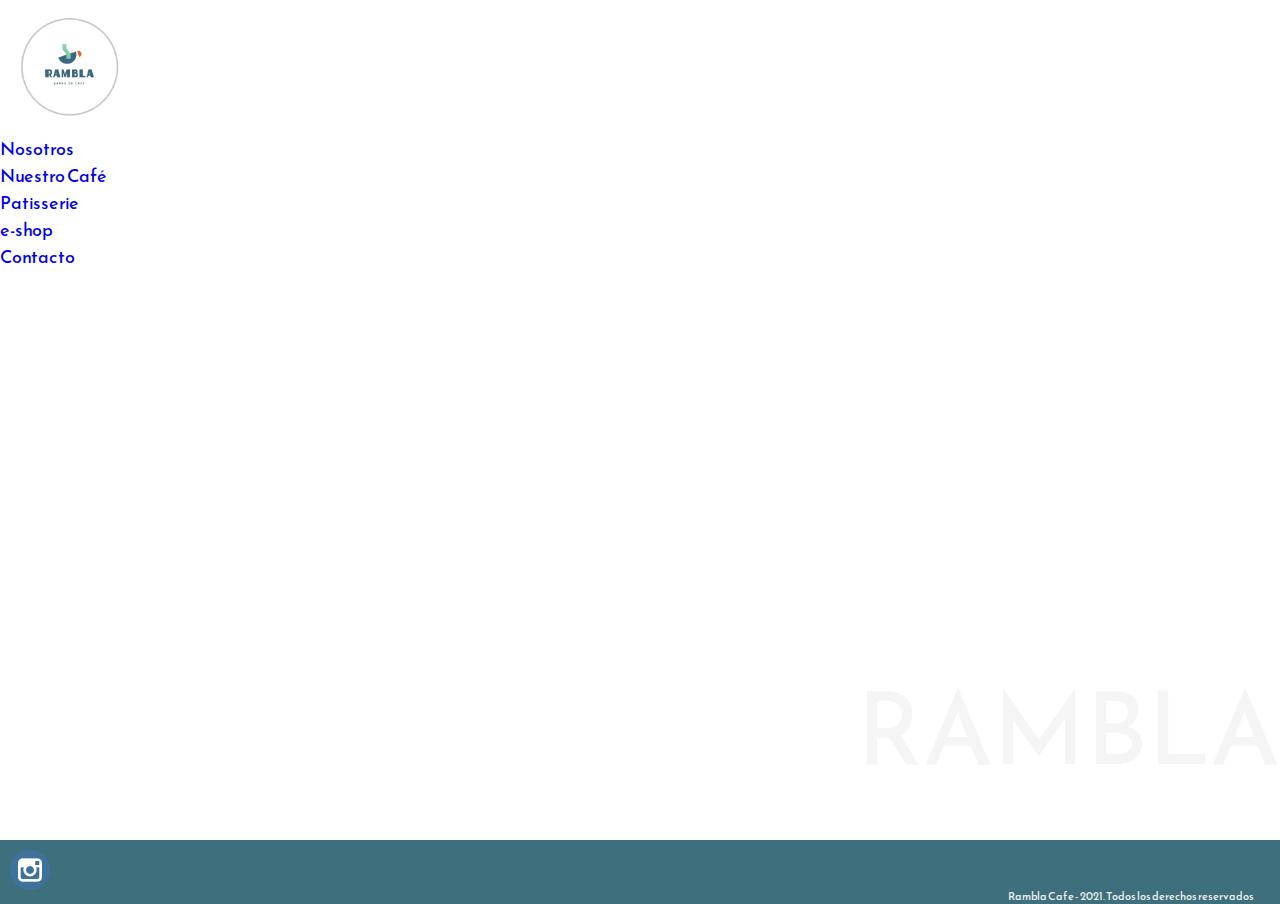
<file: index.html>
<!DOCTYPE html>
<html lang="en">
<head>
    <meta charset="UTF-8">
    <meta http-equiv="X-UA-Compatible" content="IE=edge">
    <meta name="viewport" content="width=device-width, initial-scale=1.0">
    <meta name="description" content="Rambla: Café de especialidad">
    <meta name= "keywords" content="Rambla, café, cafe de especialidad, barra de café, café especial">
    <link href="https://cdn.jsdelivr.net/npm/bootstrap@5.0.1/dist/css/bootstrap.min.css" rel="stylesheet" integrity="sha384-+0n0xVW2eSR5OomGNYDnhzAbDsOXxcvSN1TPprVMTNDbiYZCxYbOOl7+AMvyTG2x" crossorigin="anonymous">
    <title>Rambla Café- Home</title>
    <link rel="shortcut icon" href="Imagenes/favicon.ico"/>
    <link rel="stylesheet" href="CSS/estilosass.css"> 
    <link rel="preconnect" href="https://fonts.gstatic.com"> 
    <link href="https://fonts.googleapis.com/css2?family=Reem+Kufi&display=swap" rel="stylesheet">
</head>
<body>
<!--INICIO DE BARRA NAVEGACION + FOTOS-->
 <div class="IndexNav">
  <header>
    <nav class="navbar navbar-expand-lg navbar-dark">
      <div class="container-fluid">
        <a class="navbar-brand" href="index.html"><img src="Imagenes/Logo@.PNG" alt="logo" width="120px"></a>
        <button class="navbar-toggler" type="button" data-bs-toggle="collapse" data-bs-target="#navbarSupportedContent" aria-controls="navbarSupportedContent" aria-expanded="false" aria-label="Toggle navigation">
          <span class="navbar-toggler-icon"></span>
        </button>
        <div class="collapse navbar-collapse" id="navbarSupportedContent">
          <ul class="navbar-nav me-auto mb-2 mb-lg-0">
            <li class="nav-item">
              <a class="nav-link active" href="Pages/Nosotros.html">Nosotros</a>
            </li>
            <li class="nav-item">
              <a class="nav-link active" aria-current="page" href="Pages/NuestroCafe.html">Nuestro Café</a>
            </li>
            <li class="nav-item">
              <a class="nav-link active" href="Pages/Patisserie.html">Patisserie</a>
            </li>
            <li class="nav-item">
              <a class="nav-link active" href="Pages/Pedidos.html">e-shop</a>
            </li>
            <li class="nav-item">
              <a class="nav-link active" href="Pages/Contacto.html">Contacto</a>
            </li>
          </ul>
        </div>
      </div>
    </nav>
    <div class="Rambla">RAMBLA</div>
  </header>  
 </div>
<!--FIN DE BARRA NAVEGACION + FOTOS-->
<!--INICIO DEL FOOTER-->
<footer>
    <a href="https://instagram.com/rambla.cafe?igshid=1t15up24tdch5"><img src="Imagenes/IG.png" alt="IG" height= "40px" width="40px"></a> 
    <p>Rambla Cafe - 2021. Todos los derechos reservados</p>
</footer>
<!--FIN DEL FOOTER-->
<script src="https://cdn.jsdelivr.net/npm/bootstrap@5.0.1/dist/js/bootstrap.bundle.min.js" integrity="sha384-gtEjrD/SeCtmISkJkNUaaKMoLD0//ElJ19smozuHV6z3Iehds+3Ulb9Bn9Plx0x4" crossorigin="anonymous"></script>
</body>
</html>
</file>
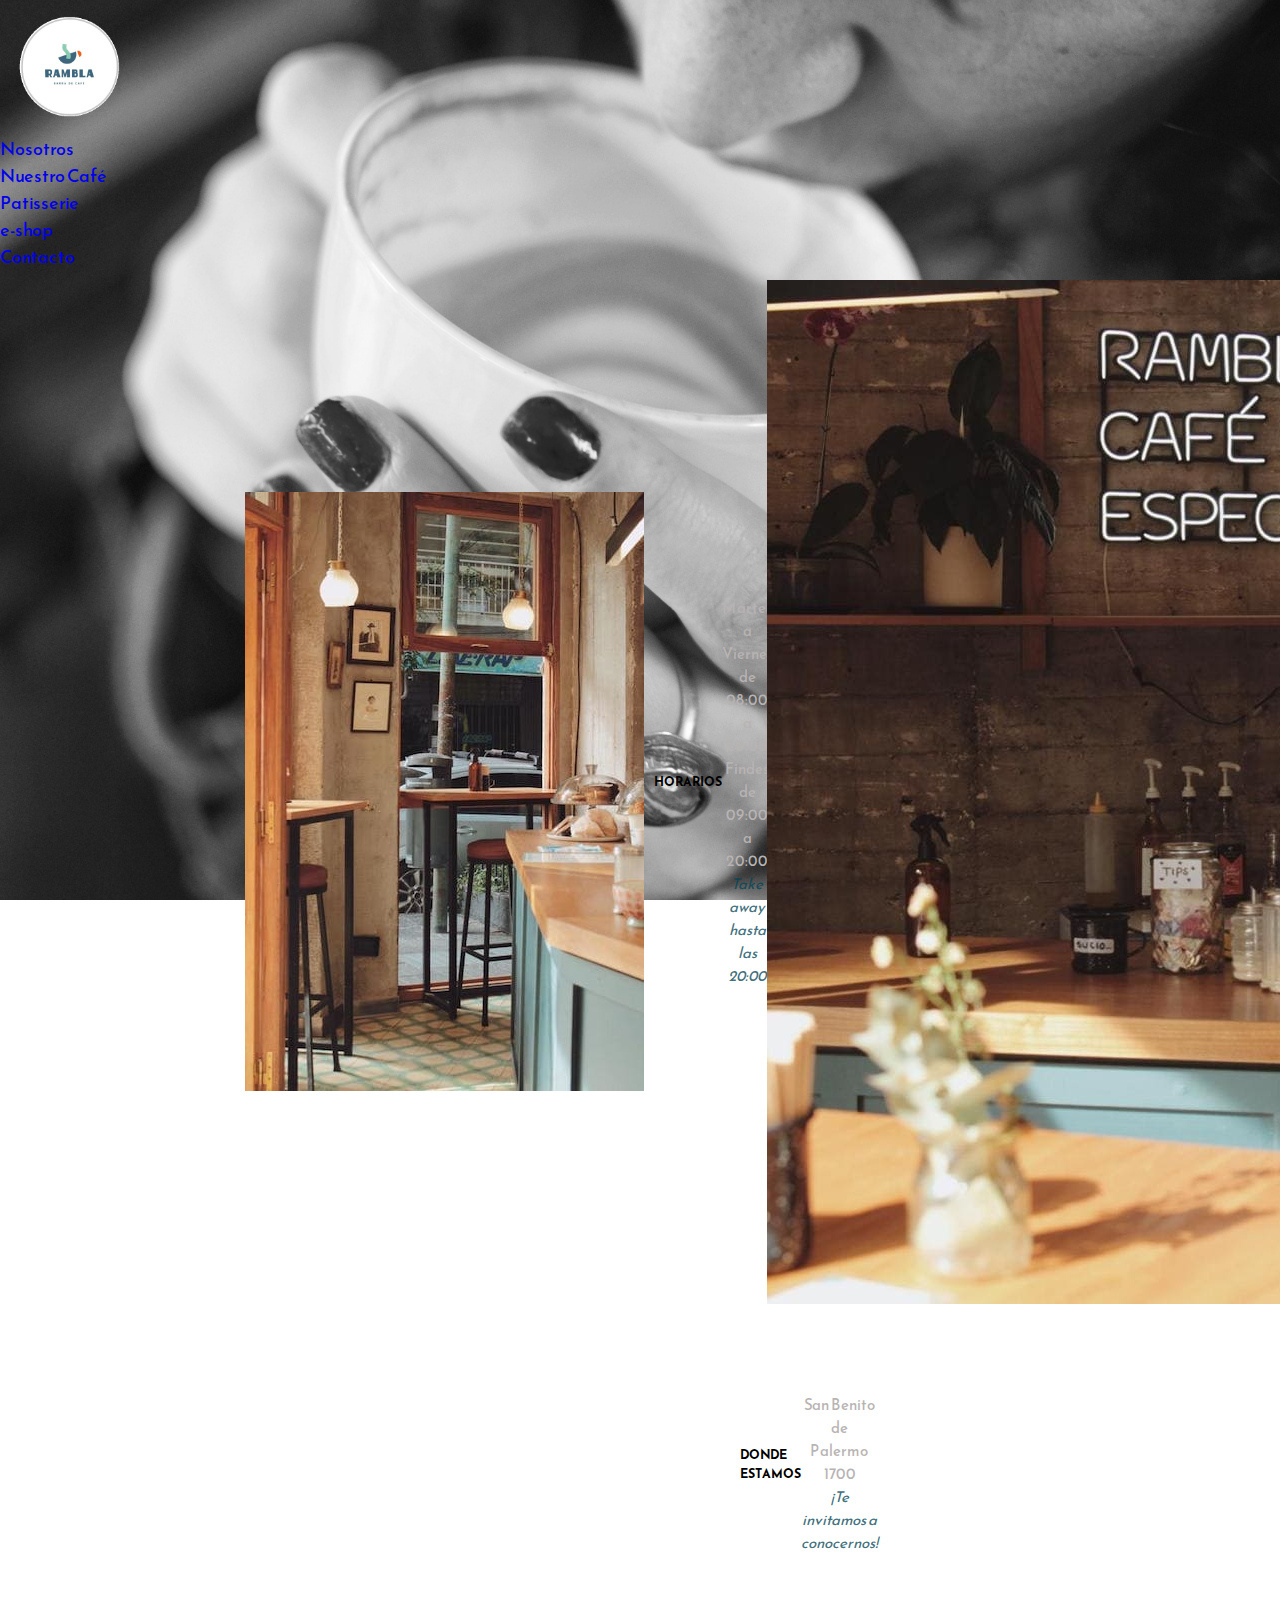
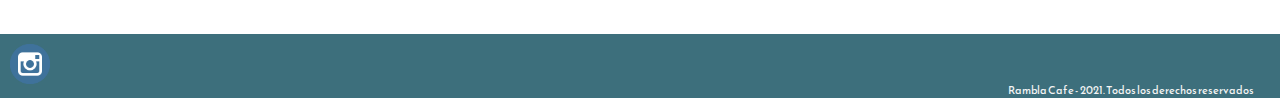
<file: Contacto.html>
<!DOCTYPE html>
<html lang="en">
<head>
    <meta charset="UTF-8">
    <meta http-equiv="X-UA-Compatible" content="IE=edge">
    <meta name="viewport" content="width=device-width, initial-scale=1.0">
    <meta name="description" content="Rambla: Café de especialidad.">
    <meta name= "keywords" content="Rambla, contacto, Las Cañitas, rambla.cafe, horarios de atencion, take away">
    <link href="https://cdn.jsdelivr.net/npm/bootstrap@5.0.1/dist/css/bootstrap.min.css" rel="stylesheet" integrity="sha384-+0n0xVW2eSR5OomGNYDnhzAbDsOXxcvSN1TPprVMTNDbiYZCxYbOOl7+AMvyTG2x" crossorigin="anonymous">
    <title>Rambla Café- Contacto</title>
    <link rel="shortcut icon" href="../Imagenes/favicon.ico"/>
    <link rel="stylesheet" href="../CSS/estilosass.css"/>
    <link rel="preconnect" href="https://fonts.gstatic.com"> 
    <link href="https://fonts.googleapis.com/css2?family=Reem+Kufi&display=swap" rel="stylesheet">
</head>
<body>
  <div class="Contacto"> 
    <!--INICIO DE BARRA NAVEGACION-->
        <header>
          <nav class="navbar navbar-expand-lg navbar-dark">
            <div class="container-fluid">
              <a class="navbar-brand" href="../index.html"><img src="../Imagenes/Logo@.PNG" alt="logo" width="120px"></a>
              <button class="navbar-toggler" type="button" data-bs-toggle="collapse" data-bs-target="#navbarSupportedContent" aria-controls="navbarSupportedContent" aria-expanded="false" aria-label="Toggle navigation">
                <span class="navbar-toggler-icon"></span>
              </button>
              <div class="collapse navbar-collapse" id="navbarSupportedContent">
                <ul class="navbar-nav me-auto mb-2 mb-lg-0">
                  <li class="nav-item">
                    <a class="nav-link" href="Nosotros.html">Nosotros</a>
                  </li>
                  <li class="nav-item">
                    <a class="nav-link" href="NuestroCafe.html">Nuestro Café</a>
                  </li>
                  <li class="nav-item">
                    <a class="nav-link" href="Patisserie.html">Patisserie</a>
                  </li>
                  <li class="nav-item">
                    <a class="nav-link active" aria-current="page" href="Pedidos.html">e-shop</a>
                  </li>
                  <li class="nav-item"> 
                    <a class="nav-link active" aria-current="page" href="Contacto.html">Contacto</a>
                  </li>
                </ul>
              </div>
            </div>
          </nav>  
        </header>
    <!--FIN DE BARRA NAVEGACION-->
    <!--INICIO CARDS BOOTSTRAP-->
        <Main class="container-fluid">
        <div class="row">
        <div class="card" class="col-lg-6 col-md-6" style="width: 18rem;">
            <img src="../Imagenes/Lugar2.png" class="card-img-top" alt="...">
            <div class="card-body">
              <h5 class="card-title">HORARIOS</h5>
            </div>
            <ul class="list-group list-group-flush">
              <li class="list-group-item">Martes a Viernes de 08:00 a 20:00</li>
              <li class="list-group-item">Findes de 09:00 a 20:00</li>
              <li class="list-group-item" id="IG"> <em> Take away hasta las 20:00 </em></li>
            </ul>
          </div>
          <!---->
          <div class="card" class="col-lg-6 col-md-6" style="width: 18rem;">
            <img src="../Imagenes/Lugar1.png" class="card-img-top" alt="...">
            <div class="card-body">
              <h5 class="card-title">CONTACTO</h5>
            </div>
            <ul class="list-group list-group-flush">
              <li class="list-group-item">rambla.cafe@gmail.com</li>
              <li class="list-group-item">+54-11-6752-8901</li>
              <li class="list-group-item"><a href="https://instagram.com/rambla.cafe?igshid=1t15up24tdch5" id="IG"><em> @rambla.cafe</em></a></li>
            </ul>
          </div>
          <!---->
          <!---->
        </div>
      </Main>
      <Main class="container-fluid">
        <div class="row">
      <div class="card" class="col-lg-12 col-md-12" style="width: 25rem;">
        <iframe src="https://www.google.com/maps/embed?pb=!1m18!1m12!1m3!1d1642.7128281269825!2d-58.43455804340822!3d-34.56809468046864!2m3!1f0!2f0!3f0!3m2!1i1024!2i768!4f13.1!3m3!1m2!1s0x95bcb5bc7319bead%3A0x3f79682d39b01d6!2sSan%20Benito%20de%20Palermo%201700%2C%20C1426DED%20CABA!5e0!3m2!1ses-419!2sar!4v1620594858892!5m2!1ses-419!2sar" width="400" height="200" style="border:0;" allowfullscreen="" loading="lazy"></iframe>
        <div class="card-body">
          <h5 class="card-title">DONDE ESTAMOS</h5>
        </div>
        <ul class="list-group list-group-flush">
          <li class="list-group-item">San Benito de Palermo 1700</li>
          <li class="list-group-item"><i id="IG">¡Te invitamos a conocernos!</i></li>
        </ul>
      </div>
    </div>  
  </Main>
    <!--FIN CARDS BOOTSTRAP-->
  </div>    
<!--INICIO DEL FOOTER-->
<footer>
    <a href="https://instagram.com/rambla.cafe?igshid=1t15up24tdch5"><img src="../Imagenes/IG.png" alt="IG" height= "40px" width="40px"></a> 
    <p>Rambla Cafe - 2021. Todos los derechos reservados</p>
</footer>
<!--FIN DEL FOOTER-->
<script src="https://cdn.jsdelivr.net/npm/bootstrap@5.0.1/dist/js/bootstrap.bundle.min.js" integrity="sha384-gtEjrD/SeCtmISkJkNUaaKMoLD0//ElJ19smozuHV6z3Iehds+3Ulb9Bn9Plx0x4" crossorigin="anonymous"></script>
</body>
</html>
</file>
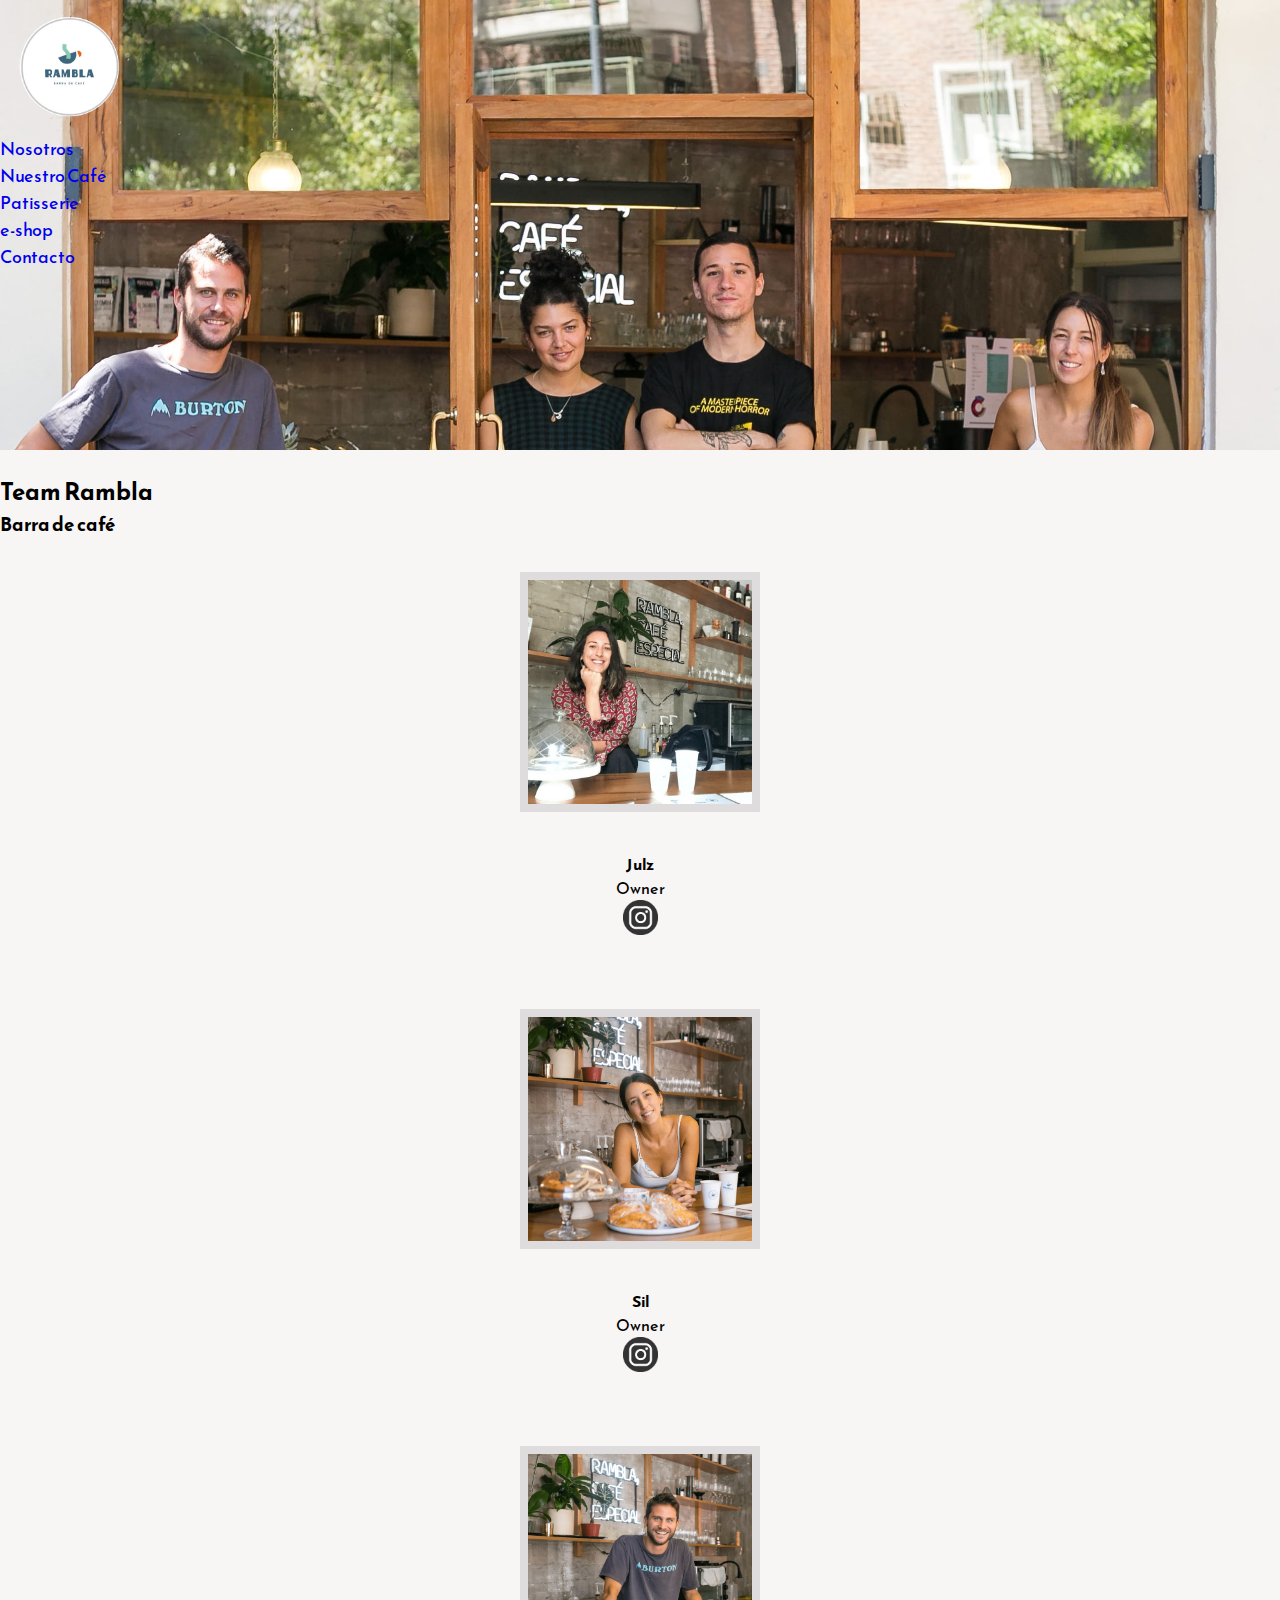
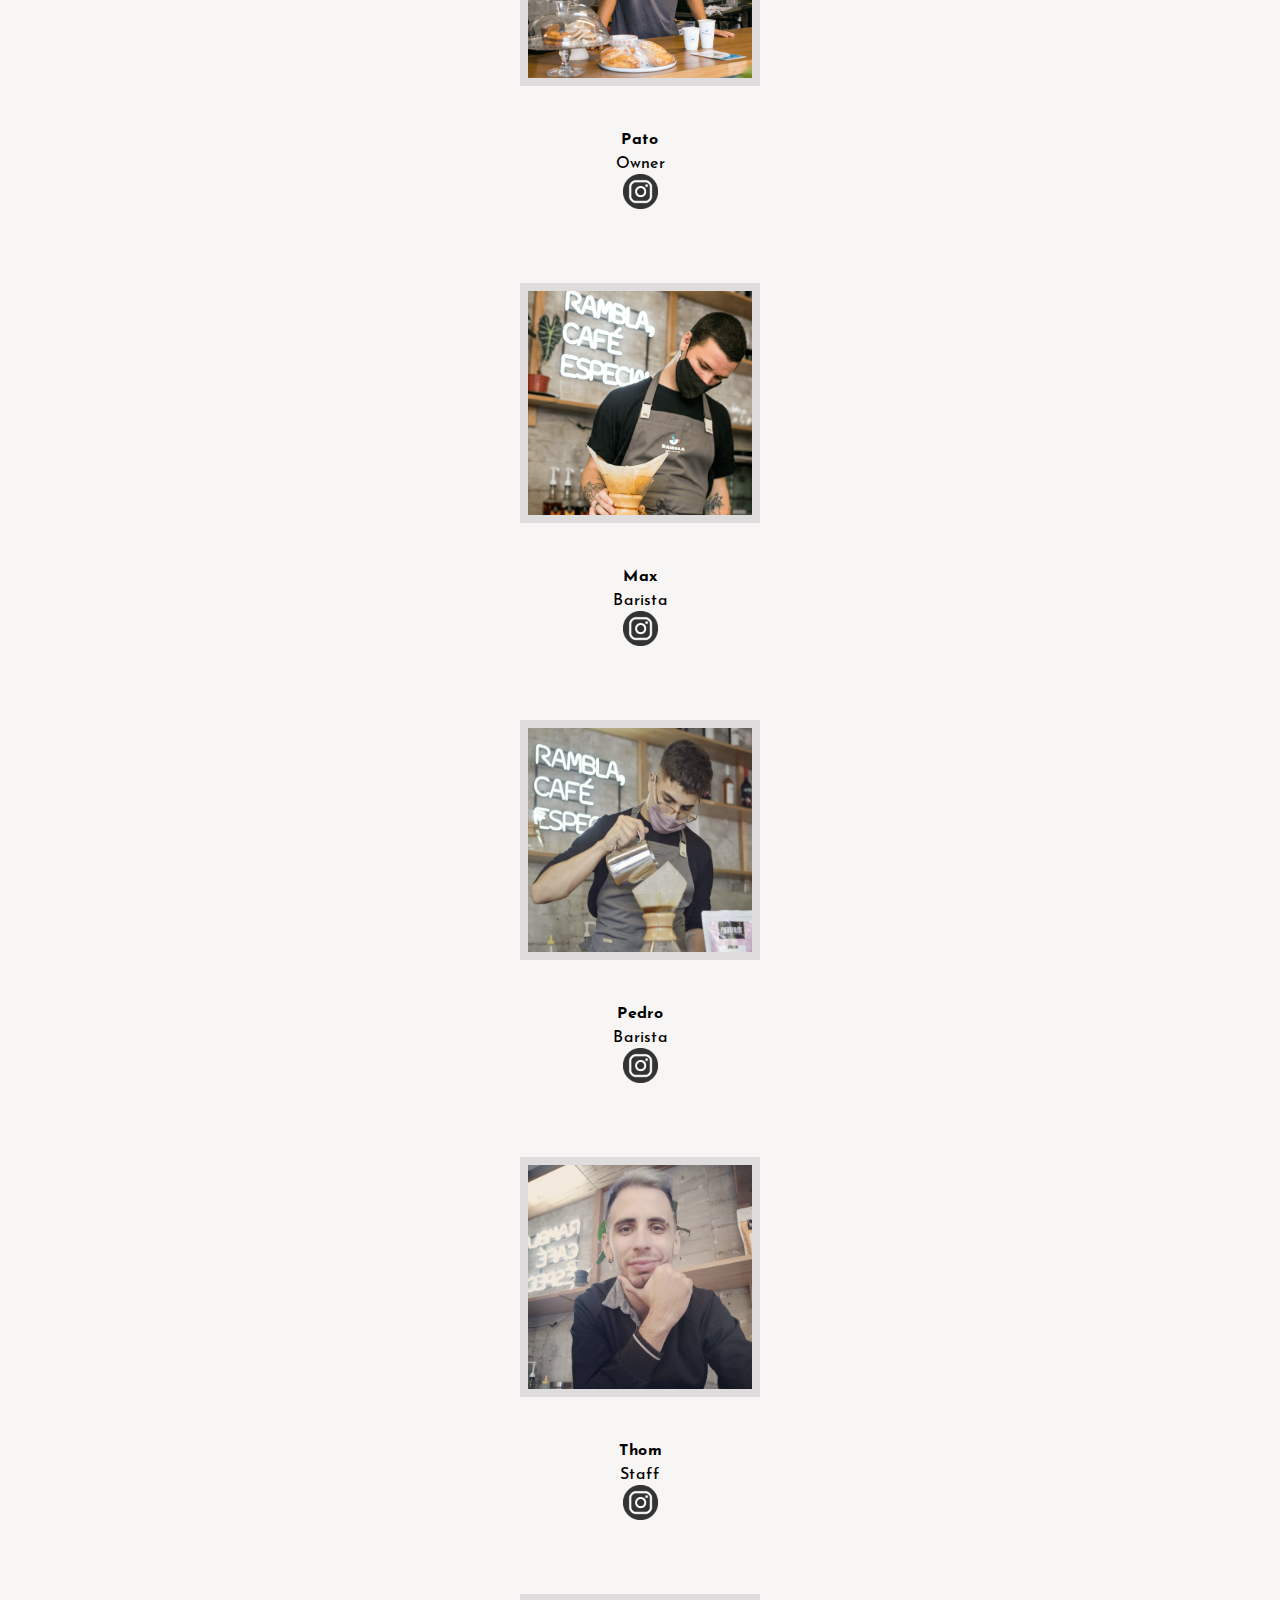
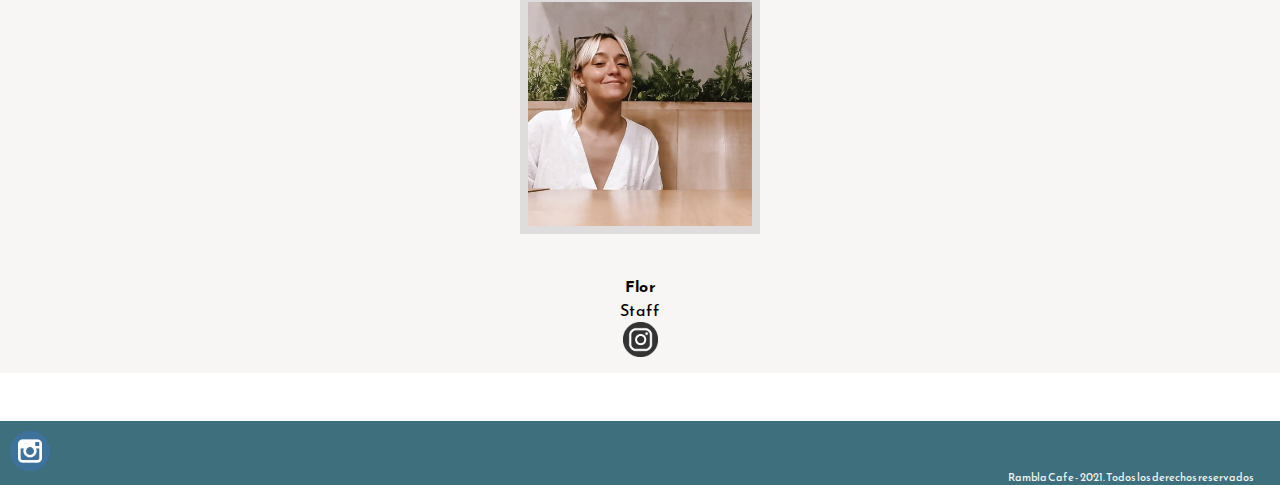
<file: Nosotros.html>
<!DOCTYPE html>
<html lang="en">
<head>
    <meta charset="UTF-8">
    <meta http-equiv="X-UA-Compatible" content="IE=edge">
    <meta name="viewport" content="width=device-width, initial-scale=1.0">
    <meta name="description" content="Rambla: Café de especialidad.">
    <meta name= "keywords" content="Rambla, Las Cañitas, rambla.cafe, team Rambla">
    <link href="https://cdn.jsdelivr.net/npm/bootstrap@5.0.1/dist/css/bootstrap.min.css" rel="stylesheet" integrity="sha384-+0n0xVW2eSR5OomGNYDnhzAbDsOXxcvSN1TPprVMTNDbiYZCxYbOOl7+AMvyTG2x" crossorigin="anonymous">
    <title>Rambla Café- Nosotros</title>
    <link rel="shortcut icon" href="../Imagenes/favicon.ico"/>
    <link rel="stylesheet" href="../CSS/estilosass.css"/>
    <link rel="preconnect" href="https://fonts.gstatic.com"> 
    <link href="https://fonts.googleapis.com/css2?family=Reem+Kufi&display=swap" rel="stylesheet">
</head>
<body>
    <!--INICIO DE BARRA NAVEGACION-->
    <div class="Nosotros">
    <header>
        <nav class="navbar navbar-expand-lg navbar-dark">
            <div class="container-fluid">
              <a class="navbar-brand" href="../index.html"><img src="../Imagenes/Logo@.PNG" alt="logo" width="120px"></a>
              <button class="navbar-toggler" type="button" data-bs-toggle="collapse" data-bs-target="#navbarSupportedContent" aria-controls="navbarSupportedContent" aria-expanded="false" aria-label="Toggle navigation">
                <span class="navbar-toggler-icon"></span>
              </button>
              <div class="collapse navbar-collapse" id="navbarSupportedContent">
                <ul class="navbar-nav me-auto mb-2 mb-lg-0">
                  <li class="nav-item">
                    <a class="nav-link active" aria-current="page" href="Nosotros.html">Nosotros</a>
                  </li>
                  <li class="nav-item">
                    <a class="nav-link" href="NuestroCafe.html">Nuestro Café</a>
                  </li>
                  <li class="nav-item">
                    <a class="nav-link" href="Patisserie.html">Patisserie</a>
                  </li>
                  <li class="nav-item">
                    <a class="nav-link" href="Pedidos.html">e-shop</a>
                  </li>
                  <li class="nav-item">
                    <a class="nav-link" href="Contacto.html">Contacto</a>
                  </li>
                </ul>
              </div>
            </div>           
          </nav>  
 </header>
</div>
<!--FIN DE BARRA NAVEGACION-->
<!--INICIO TEAM-->
         <section class="team">
            <div class="container">
                <div class="text-center">
                    <br><h2 class="section-heading text-uppercase">Team Rambla</h2> 
                    <h3 class="section-subheading text-muted">Barra de café</h3><br> <hr>
                </div>
                <div class="row">
                    <div class="col-lg-4 col-md-4">
                        <div class="team-member">
                            <img class="mx-auto rounded-circle" src="../Imagenes/Juli.png" alt="Julz" />
                            <h4>Julz </h4>
                            <p class="text-muted">Owner</p>
                            <a href="https://instagram.com/holasoyjulz?utm_medium=copy_link"><img src="../Imagenes/Team-IG.png" id="IG"></a>
                        </div>
                    </div>
                    <div class="col-lg-4 col-md-4">
                        <div class="team-member">
                            <img class="mx-auto rounded-circle" src="../Imagenes/Sill.png" alt="Sil" />
                            <h4>Sil </h4>
                            <p class="text-muted">Owner</p>
                            <a href="https://instagram.com/rochi1984?utm_medium=copy_link"><img src="../Imagenes/Team-IG.png" id="IG"></a>
                        </div>
                    </div>
                    <div class="col-lg-4 col-md-4">
                        <div class="team-member">
                            <img class="mx-auto rounded-circle" src="../Imagenes/Pato.png" alt="Pato" />
                            <h4>Pato</h4>
                            <p class="text-muted">Owner</p>
                            <a href="https://instagram.com/paticosoy?utm_medium=copy_link"><img src="../Imagenes/Team-IG.png" id="IG"></a>
                        </div>
                    </div>
                    <div class="col-lg-3 col-md-6">
                        <div class="team-member">
                            <img class="mx-auto rounded-circle" src="../Imagenes/BarMaxx.png" alt="Max" />
                            <h4>Max </h4>
                            <p class="text-muted">Barista</p>
                            <a href="https://instagram.com/maxgrieben?utm_medium=copy_link"><img src="../Imagenes/Team-IG.png" id="IG"></a>
                        </div>
                    </div>
                    <div class="col-lg-3 col-md-6">
                        <div class="team-member">
                            <img class="mx-auto rounded-circle" src="../Imagenes/Pedro.png" alt="Pedro" />
                            <h4>Pedro </h4>
                            <p class="text-muted">Barista</p>
                            <a href="https://instagram.com/pedro.andreatta?utm_medium=copy_link"><img src="../Imagenes/Team-IG.png" id="IG"></a>
                        </div>
                    </div>
                    <div class="col-lg-3 col-md-6">
                        <div class="team-member">
                            <img class="mx-auto rounded-circle" src="../Imagenes/Thom.png" alt="Thom" />
                            <h4>Thom </h4>
                            <p class="text-muted">Staff</p>
                            <a href="https://www.instagram.com/thomas.garcia11/?utm_medium=copy_link"><img src="../Imagenes/Team-IG.png" id="IG"></a>
                        </div>
                    </div>
                    <div class="col-lg-3 col-md-6">
                        <div class="team-member">
                            <img class="mx-auto rounded-circle" src="../Imagenes/Flor.png" alt="Flor" />
                            <h4>Flor </h4>
                            <p class="text-muted">Staff</p>
                            <a href="https://www.instagram.com/florencialam/?utm_medium=copy_link"><img src="../Imagenes/Team-IG.png" id="IG"></a>
                        </div>
                    </div>
                </div> 
            </div> 
        </section>
<!--FIN TEAM-->
<!--INICIO DEL FOOTER-->
<footer>
    <a href="https://instagram.com/rambla.cafe?igshid=1t15up24tdch5"><img src="../Imagenes/IG.png" alt="IG" height= "40px" width="40px"></a> 
    <p>Rambla Cafe - 2021. Todos los derechos reservados</p>
</footer>
<!--FIN DEL FOOTER-->
<script src="https://cdn.jsdelivr.net/npm/bootstrap@5.0.1/dist/js/bootstrap.bundle.min.js" integrity="sha384-gtEjrD/SeCtmISkJkNUaaKMoLD0//ElJ19smozuHV6z3Iehds+3Ulb9Bn9Plx0x4" crossorigin="anonymous"></script>
</body>
</file>
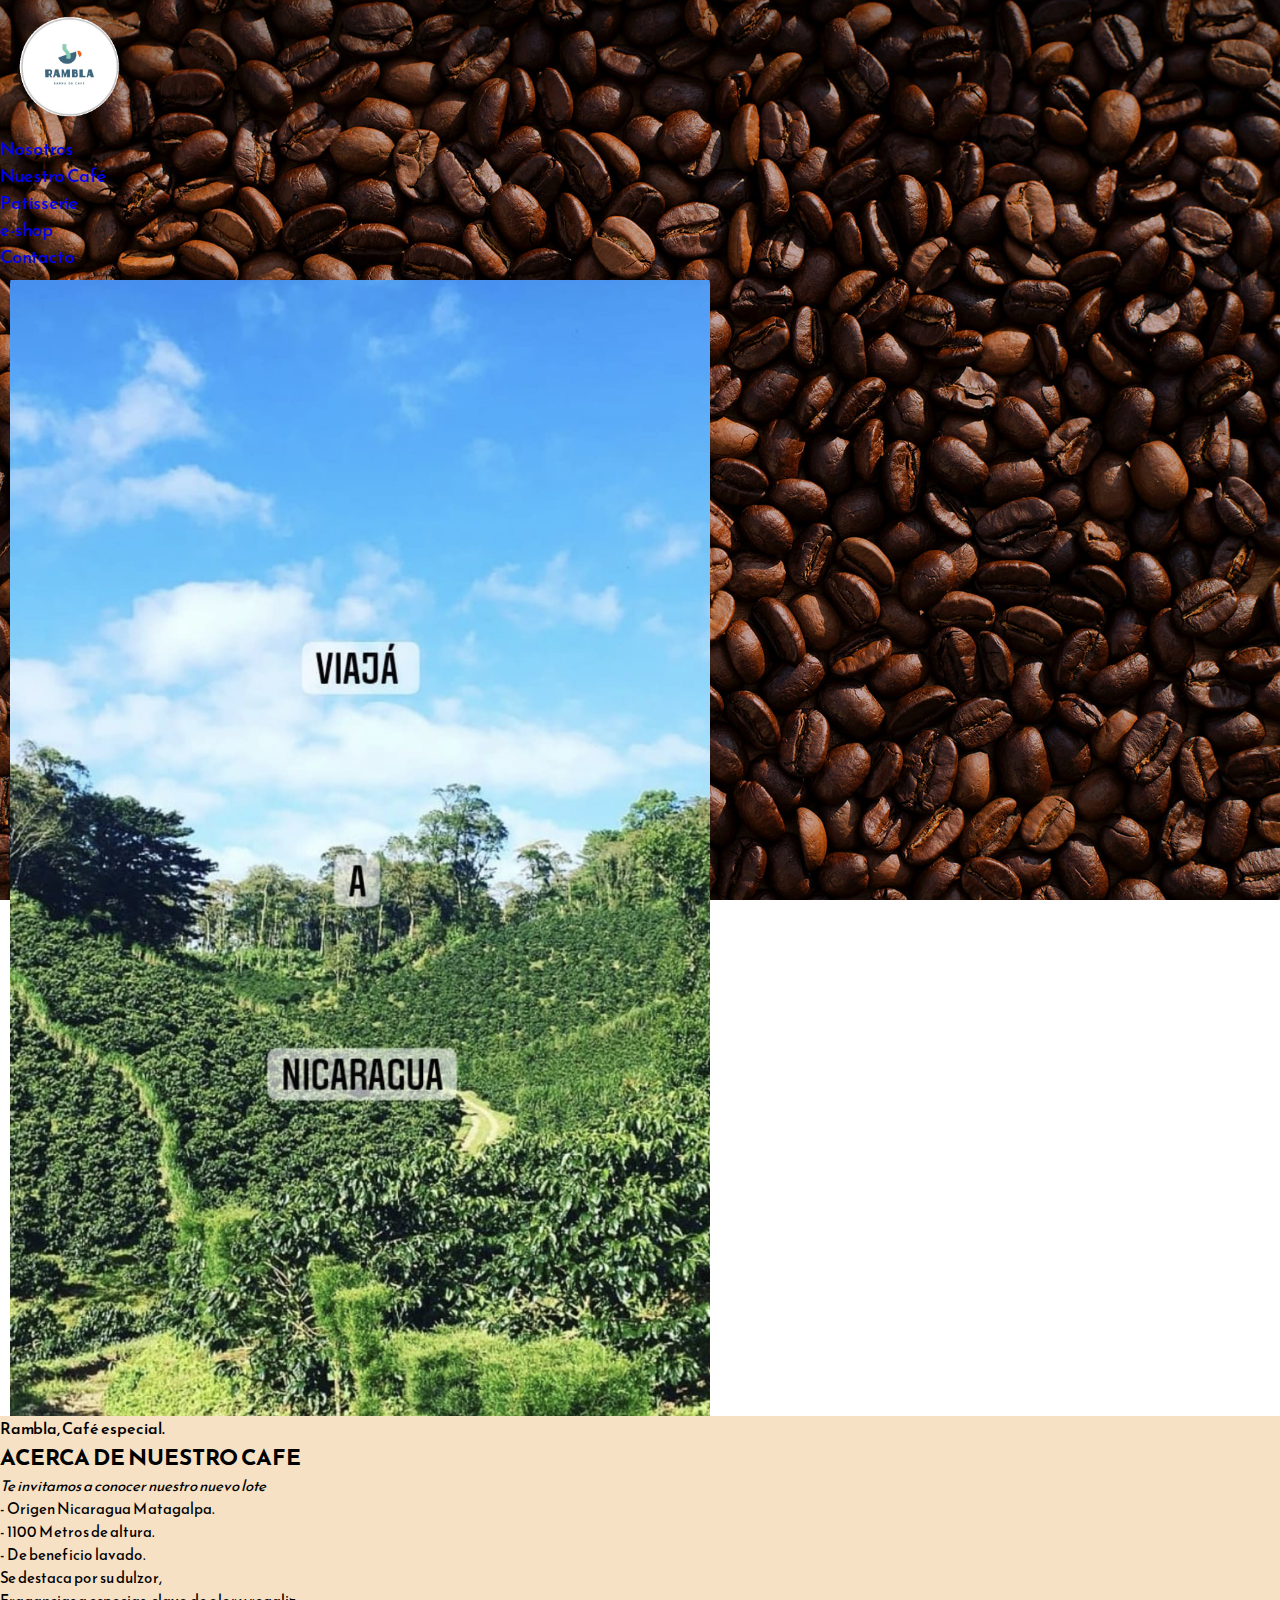
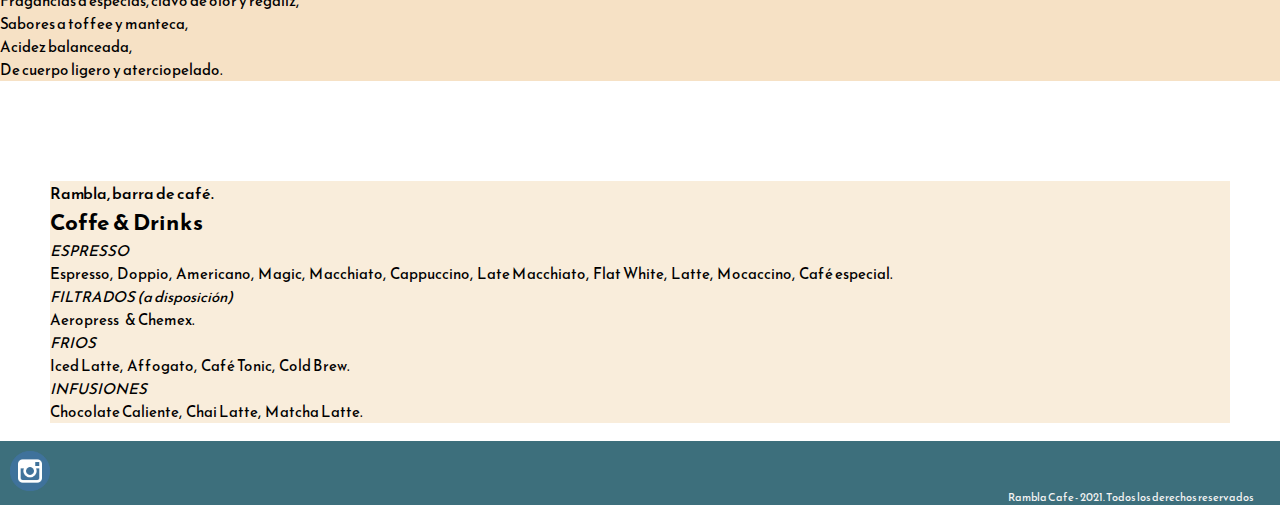
<file: NuestroCafe.html>
<!DOCTYPE html>
<html lang="en">
<head>
    <meta charset="UTF-8">
    <meta http-equiv="X-UA-Compatible" content="IE=edge">
    <meta name="viewport" content="width=device-width, initial-scale=1.0">
    <meta name="description" content="Rambla: Café de especialidad">
    <meta name= "keywords" content="Rambla, café, cafe de especialidad, barra de café, café especial, Puerto blest, Nicaragua, SCA, Arabica">
    <link href="https://cdn.jsdelivr.net/npm/bootstrap@5.0.1/dist/css/bootstrap.min.css" rel="stylesheet" integrity="sha384-+0n0xVW2eSR5OomGNYDnhzAbDsOXxcvSN1TPprVMTNDbiYZCxYbOOl7+AMvyTG2x" crossorigin="anonymous">
    <title>Rambla Café- Nuestro Cafe</title>
    <link rel="shortcut icon" href="../Imagenes/favicon.ico"/>
    <link rel="stylesheet" href="../CSS/estilosass.css"/>
    <link rel="preconnect" href="https://fonts.gstatic.com"> 
    <link href="https://fonts.googleapis.com/css2?family=Reem+Kufi&display=swap" rel="stylesheet">
</head>
<body>
  <div class="Cafe">
<!--INICIO DE BARRA NAVEGACION-->
<header>
  <nav class="navbar navbar-expand-lg navbar-dark">
    <div class="container-fluid">
      <a class="navbar-brand" href="../index.html"><img src="../Imagenes/Logo@.PNG" alt="logo" width="120px"></a>
      <button class="navbar-toggler" type="button" data-bs-toggle="collapse" data-bs-target="#navbarSupportedContent" aria-controls="navbarSupportedContent" aria-expanded="false" aria-label="Toggle navigation">
        <span class="navbar-toggler-icon"></span>
      </button>
      <div class="collapse navbar-collapse" id="navbarSupportedContent">
        <ul class="navbar-nav me-auto mb-2 mb-lg-0">
          <li class="nav-item">
            <a class="nav-link" href="Nosotros.html">Nosotros</a>
          </li>
          <li class="nav-item">
            <a class="nav-link active" aria-current="page" href="NuestroCafe.html">Nuestro Café</a>
          </li>
          <li class="nav-item">
            <a class="nav-link" href="Patisserie.html">Patisserie</a>
          </li>
          <li class="nav-item">
            <a class="nav-link" href="Pedidos.html">e-shop</a>
          </li>
          <li class="nav-item">
            <a class="nav-link" href="Contacto.html">Contacto</a>
          </li>
        </ul>
      </div>
    </div>
  </nav>
</header>
<!--FIN DE BARRA NAVEGACION-->
<!--INICIO DE LA ETIQUETA SECTION-->
<section class="page-section about-heading">
  <div class="container">
      <img class="img-fluid rounded about-heading-img mb-3 mb-lg-0" src="../Imagenes/Nicaragua.png" alt="..." width="700px">
      <div class="about-heading-content">
          <div class="row">
              <div class="col-xl-9 col-lg-10 mx-auto">
                  <div class="Granos-faded rounded p-5">
                      <h2 class="section-heading mb-4">
                          <span class="section-heading-upper">Rambla, Café especial.</span>
                          <span class="section-heading-lower">ACERCA DE NUESTRO CAFE</span>
                      </h2>
                      <p><em>Te invitamos a conocer nuestro nuevo lote</em></p>
                      <p> - Origen Nicaragua Matagalpa. <br> - 1100 Metros de altura. <br> - De beneficio lavado. </p>
                      <hr>
                      <p>
                         Se destaca por su dulzor,<br> Fragancias a especias, clavo de olor y regaliz, <br> Sabores a toffee y manteca,
                         <br>Acidez balanceada, <br> De cuerpo ligero y aterciopelado. 
                      </p>
                  </div>
              </div>
          </div>
      </div>
  </div>
</section>
<div>
<div class="MenuCafe rounded p-5 fluid">
    <h2 class="section-heading mb-4">
        <span class="section-heading-upper">Rambla, barra de café.</span>
        <span class="section-heading-lower">Coffe & Drinks</span>
    </h2>
<div class="row">      
    <em>ESPRESSO</em>
    <p> Espresso, &nbsp;Doppio, &nbsp;Americano, &nbsp;Magic, &nbsp;Macchiato, &nbsp;Cappuccino, &nbsp;Late Macchiato, &nbsp;Flat White, &nbsp;Latte, &nbsp;Mocaccino, &nbsp;Café especial.</p>
    <hr>
    <em>FILTRADOS (a disposición)</em>
    <p>Aeropress &nbsp; & Chemex.</p>
    <hr>
    <em>FRIOS</em>
    <p> Iced Latte, &nbsp;Affogato, &nbsp;Café Tonic, &nbsp;Cold Brew.</p>
    <hr>
    <em>INFUSIONES</em>
    <p>Chocolate Caliente, &nbsp;Chai Latte, &nbsp;Matcha Latte.</p>
</div>  
</div>  
</div>
<br>
</div>  
<!--INICIO DEL FOOTER-->
<footer>
    <a href="https://instagram.com/rambla.cafe?igshid=1t15up24tdch5"><img src="../Imagenes/IG.png" alt="IG" height= "40px" width="40px"></a> 
    <p>Rambla Cafe - 2021. Todos los derechos reservados</p>
</footer>
<!--FIN DEL FOOTER-->
<script src="https://cdn.jsdelivr.net/npm/bootstrap@5.0.1/dist/js/bootstrap.bundle.min.js" integrity="sha384-gtEjrD/SeCtmISkJkNUaaKMoLD0//ElJ19smozuHV6z3Iehds+3Ulb9Bn9Plx0x4" crossorigin="anonymous"></script>
</body>
</html>
</file>
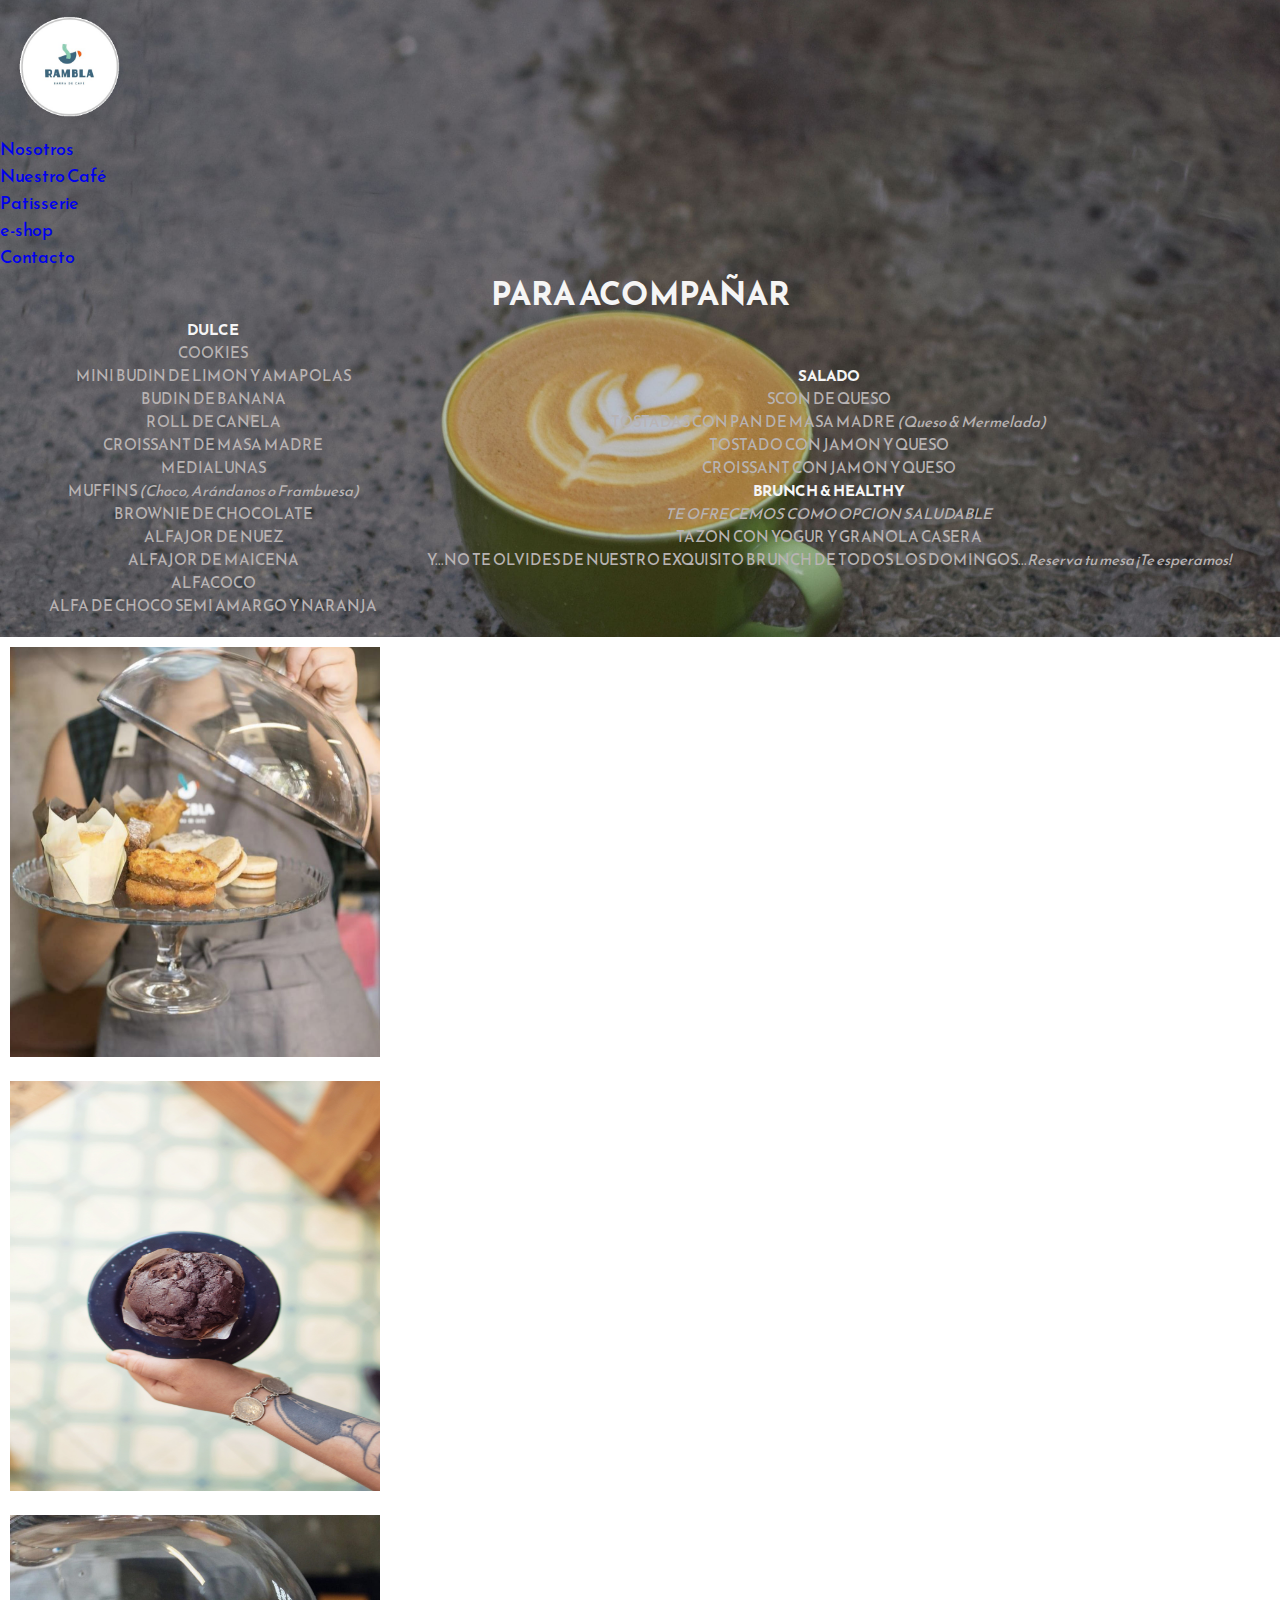
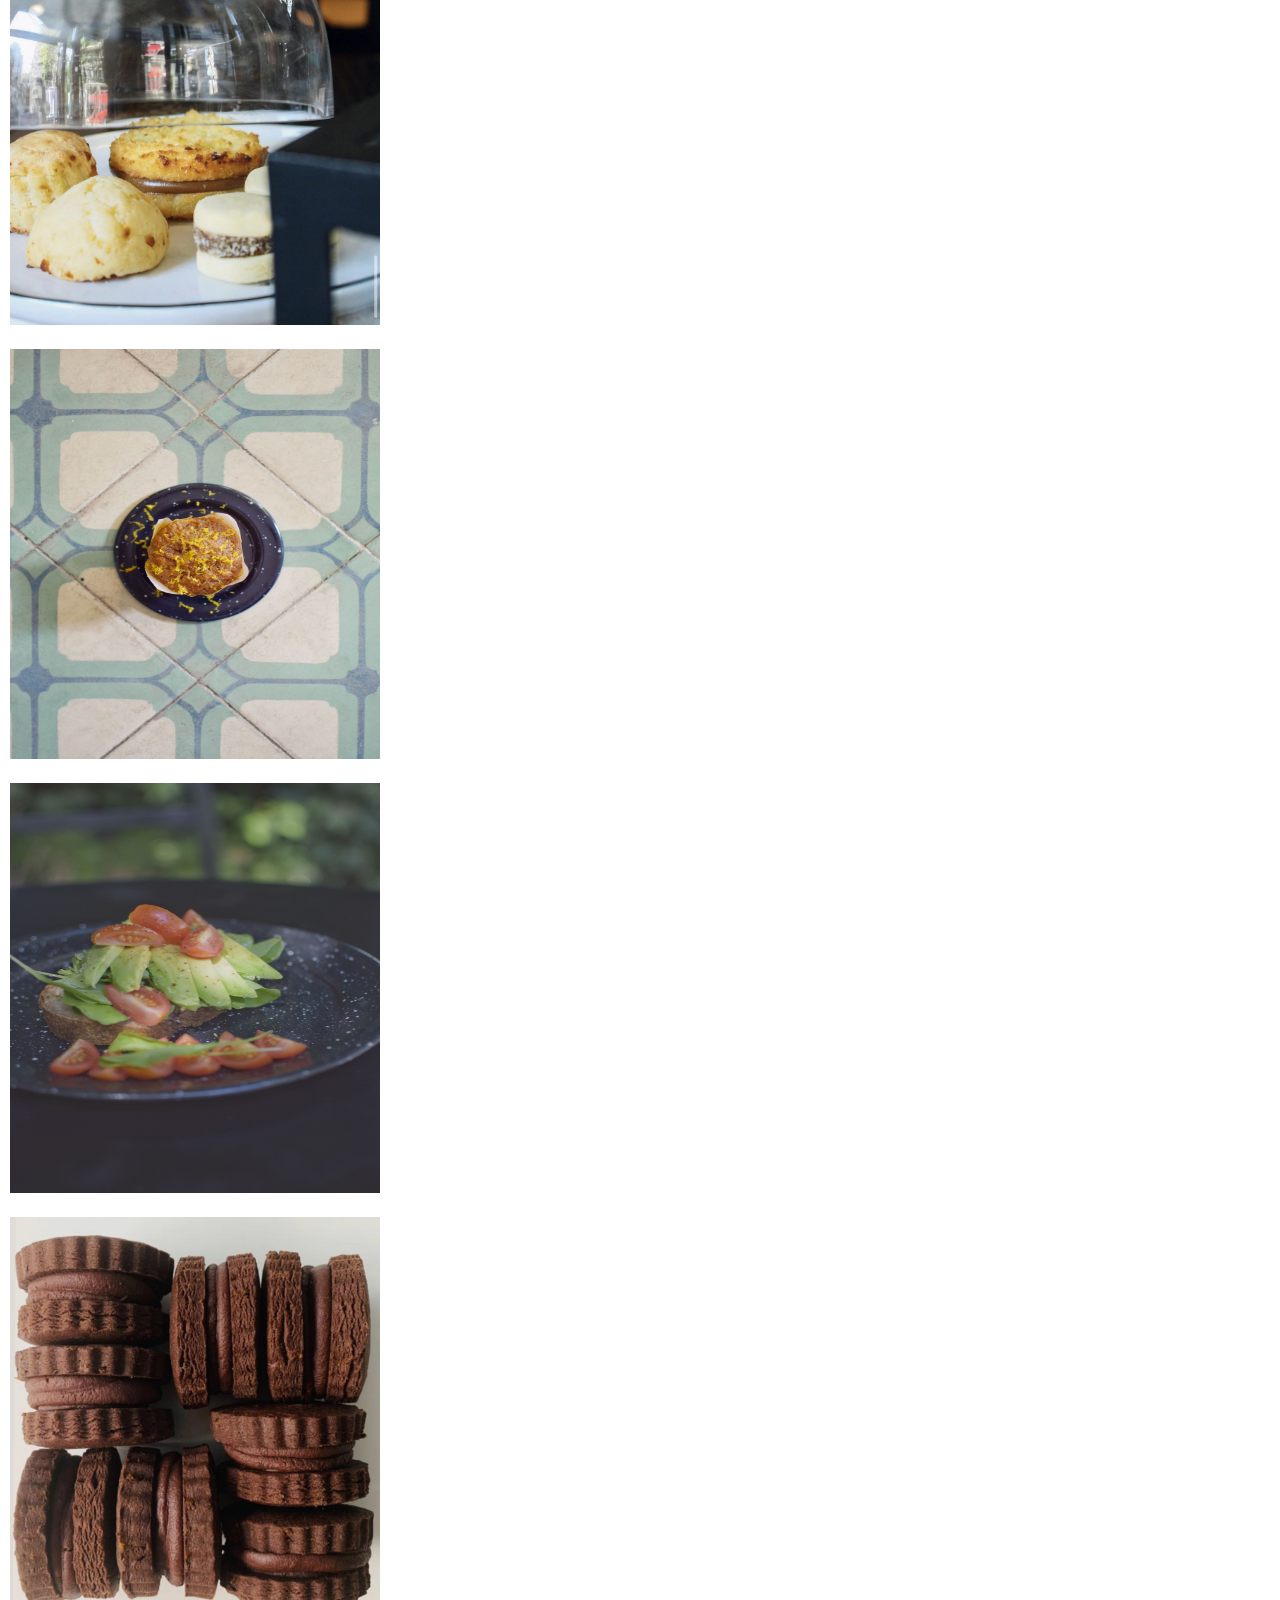
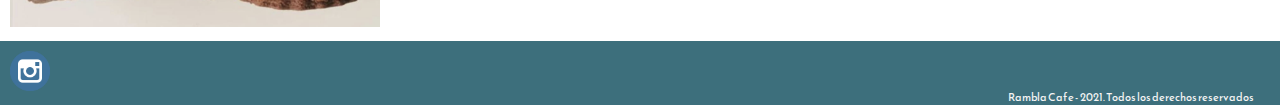
<file: Patisserie.html>
<!DOCTYPE html>
<html lang="en">
<head>
    <meta charset="UTF-8">
    <meta http-equiv="X-UA-Compatible" content="IE=edge">
    <meta name="viewport" content="width=device-width, initial-scale=1.0">
    <meta name="description" content="Rambla: Café de especialidad">
    <meta name= "keywords" content="Patisserie, Pasteleria, Dulce, para acompañar el cafe, acompañamiento, momento de disfrute">
    <link href="https://cdn.jsdelivr.net/npm/bootstrap@5.0.1/dist/css/bootstrap.min.css" rel="stylesheet" integrity="sha384-+0n0xVW2eSR5OomGNYDnhzAbDsOXxcvSN1TPprVMTNDbiYZCxYbOOl7+AMvyTG2x" crossorigin="anonymous">
    <title>Rambla Café- Patisserie</title>
    <link rel="shortcut icon" href="../Imagenes/favicon.ico"/>
    <link rel="stylesheet" href="../CSS/estilosass.css"/>
    <link rel="preconnect" href="https://fonts.gstatic.com"> 
    <link href="https://fonts.googleapis.com/css2?family=Reem+Kufi&display=swap" rel="stylesheet">
</head>
<body>
  <div class="Patisserie">
<!--INICIO DE BARRA NAVEGACION-->
<header>
  <nav class="navbar navbar-expand-lg navbar-dark">
    <div class="container-fluid">
      <a class="navbar-brand" href="../index.html"><img src="../Imagenes/Logo@.PNG" alt="logo" width="120px"></a>
      <button class="navbar-toggler" type="button" data-bs-toggle="collapse" data-bs-target="#navbarSupportedContent" aria-controls="navbarSupportedContent" aria-expanded="false" aria-label="Toggle navigation">
        <span class="navbar-toggler-icon"></span>
      </button>
      <div class="collapse navbar-collapse" id="navbarSupportedContent">
        <ul class="navbar-nav me-auto mb-2 mb-lg-0">
          <li class="nav-item">
            <a class="nav-link" href="Nosotros.html">Nosotros</a>
          </li>
          <li class="nav-item">
            <a class="nav-link" href="NuestroCafe.html">Nuestro Café</a>
          </li>
          <li class="nav-item">
            <a class="nav-link active" aria-current="page" href="Patisserie.html">Patisserie</a>
          </li>
          <li class="nav-item">
            <a class="nav-link" href="Pedidos.html">e-shop</a>
          </li>
          <li class="nav-item">
            <a class="nav-link" href="Contacto.html">Contacto</a>
          </li>
        </ul>
      </div>
    </div>
  </nav>  
</header>
<!--FIN DE BARRA NAVEGACION-->
<!--INICIO DE LA ETIQUETA MAIN-->
<h1>PARA ACOMPAÑAR</h1>
<main class="container-fluid">
  <div class="row">
          <ul class="col-lg-4 col-md-6 col-sm-12">
              <li class="Strong">DULCE</li><hr>
              <li>COOKIES</li>
              <li>MINI BUDIN DE LIMON Y AMAPOLAS</li>
              <li>BUDIN DE BANANA</li>
              <li>ROLL DE CANELA</li>
              <li>CROISSANT DE MASA MADRE</li>
              <li>MEDIALUNAS</li>
              <li>MUFFINS <i>(Choco, Arándanos o Frambuesa)</i></li>
              <li>BROWNIE DE CHOCOLATE</li>
              <li>ALFAJOR DE NUEZ</li>
              <li>ALFAJOR DE MAICENA</li>
              <li>ALFACOCO</li>
              <li>ALFA DE CHOCO SEMI AMARGO Y NARANJA</li>
          <hr></ul>
          <ul class="col-lg-4 col-md-6 col-sm-12"> 
            <li class="Strong">SALADO</li><hr>
              <li>SCON DE QUESO</li>
              <li>TOSTADAS CON PAN DE MASA MADRE <i>(Queso & Mermelada)</i></li>
              <li>TOSTADO CON JAMON Y QUESO</li>
              <li>CROISSANT CON JAMON Y QUESO</li><hr>
              <li class="Strong">BRUNCH & HEALTHY</li><hr>
              <li> <i> TE OFRECEMOS COMO OPCION SALUDABLE </i></li>
              <li> TAZON CON YOGUR Y GRANOLA CASERA</li> 
              <li>Y...NO TE OLVIDES DE NUESTRO EXQUISITO BRUNCH DE TODOS LOS DOMINGOS...<i>Reserva tu mesa ¡Te esperamos!</i></li>
          <hr></ul> 
  </div>
</main>
<!--FIN DE LA ETIQUETA MAIN-->
</div>
<div class="container">
  <div class="row">
  <div class="col-12 col-md-6 col-lg-4"> <img src="../Imagenes/Pasteleria.png" alt="" height="410px" width="370px"></div>
  <div class="col-12 col-md-6 col-lg-4"><img src="../Imagenes/Muffin.png" alt="" height="410px" width="370px"></div>
  <div class="col-12 col-md-6 col-lg-4"><img src="../Imagenes/Scon.png" alt="" height="410px" width="370px"></div>
  <div class="col-12 col-md-6 col-lg-4"><img src="../Imagenes/Muffin2.png" alt="" height="410px" width="370px"></div>
  <div class="col-12 col-md-6 col-lg-4"><img src="../Imagenes/Palta.png" alt="" height="410px" width="370px"></div>
  <div class="col-12 col-md-6 col-lg-4"><img src="../Imagenes/Alfachoco.png" alt="" height="410px" width="370px"></div>
  </div>
</div>  
<!--INICIO DEL FOOTER-->
<footer>
    <a href="https://instagram.com/rambla.cafe?igshid=1t15up24tdch5"><img src="../Imagenes/IG.png" alt="IG" height= "40px" width="40px"></a> 
    <p>Rambla Cafe - 2021. Todos los derechos reservados</p>
</footer>
<!--FIN DEL FOOTER-->
<script src="https://cdn.jsdelivr.net/npm/bootstrap@5.0.1/dist/js/bootstrap.bundle.min.js" integrity="sha384-gtEjrD/SeCtmISkJkNUaaKMoLD0//ElJ19smozuHV6z3Iehds+3Ulb9Bn9Plx0x4" crossorigin="anonymous"></script>
</body>
</html>
</file>
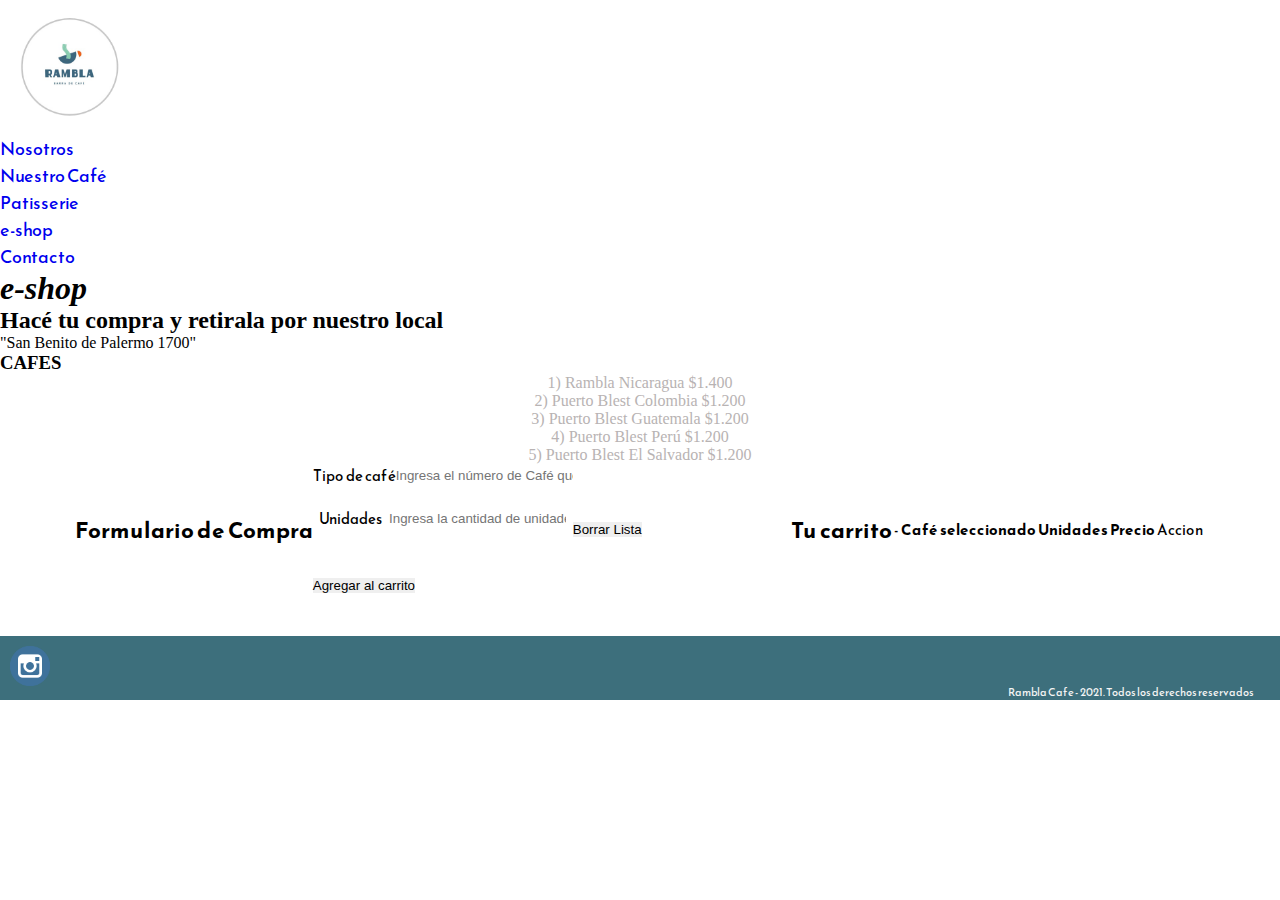
<file: Pedidos.html>
<!DOCTYPE html>
<html lang="en">
    <head>
    <meta charset="UTF-8">
    <meta http-equiv="X-UA-Compatible" content="IE=edge">
    <meta name="viewport" content="width=device-width, initial-scale=1.0">
    <meta name="description" content="Rambla: Café de especialidad">
    <meta name= "keywords" content="ambla, café, cafe de especialidad, barra de café, café especial, Puerto blest, Nicaragua, SCA, Arabica, Patisserie, Pasteleria, Dulce, para acompañar el cafe, acompañamiento, momento de disfrute">
    <link href="https://cdn.jsdelivr.net/npm/bootstrap@5.0.1/dist/css/bootstrap.min.css" rel="stylesheet" integrity="sha384-+0n0xVW2eSR5OomGNYDnhzAbDsOXxcvSN1TPprVMTNDbiYZCxYbOOl7+AMvyTG2x" crossorigin="anonymous">
    <title>Rambla Café e-shop
    </title>
    <link rel="shortcut icon" href="../Imagenes/favicon.ico"/>
    <link rel="stylesheet" href="../CSS/estilosass.css"/>
    <link rel="preconnect" href="https://fonts.gstatic.com"> 
    <link href="https://fonts.googleapis.com/css2?family=Reem+Kufi&display=swap" rel="stylesheet">
</head>
<body>
<div class="takeAway">
    <!--INICIO DE BARRA NAVEGACION-->
<header>
    <nav class="navbar navbar-expand-lg navbar-dark">
      <div class="container-fluid">
        <a class="navbar-brand" href="../index.html"><img src="../Imagenes/Logo@.PNG" alt="logo" width="120px"></a>
        <button class="navbar-toggler" type="button" data-bs-toggle="collapse" data-bs-target="#navbarSupportedContent" aria-controls="navbarSupportedContent" aria-expanded="false" aria-label="Toggle navigation">
          <span class="navbar-toggler-icon"></span>
        </button>
        <div class="collapse navbar-collapse" id="navbarSupportedContent">
          <ul class="navbar-nav me-auto mb-2 mb-lg-0">
            <li class="nav-item">
              <a class="nav-link" href="Nosotros.html">Nosotros</a>
            </li>
            <li class="nav-item">
              <a class="nav-link" href="NuestroCafe.html">Nuestro Café</a>
            </li>
            <li class="nav-item">
                <a class="nav-link" href="Patisserie.html">Patisserie</a>
              </li>
            <li class="nav-item">
                <a class="nav-link active" aria-current="page" href="Pedidos.html">e-shop</a>
              </li>
            <li class="nav-item">
              <a class="nav-link" href="Contacto.html">Contacto</a>
            </li>
          </ul>
        </div>
      </div>
    </nav>  
  </header>
  <!--FIN DE BARRA NAVEGACION-->
<main>
    <h1><i>e-shop</i></h1>
    <h2>Hacé tu compra y retirala por nuestro local</h2> 
    <p>"San Benito de Palermo 1700"</p> <hr>

<h3>CAFES</h3>
<ul>
  <li> 1) Rambla Nicaragua $1.400</li>
  <li> 2) Puerto Blest Colombia $1.200</li>
  <li> 3) Puerto Blest Guatemala $1.200</li>
  <li> 4) Puerto Blest Perú $1.200</li>
  <li> 5) Puerto Blest El Salvador $1.200</li>
</ul>

<section class="container-fluid">
  <div class="row">
      <div class="col-12">
          <h2 class="text-center">Formulario de Compra</h2>
          <form action="" class="text-center" id="form">
              <div class="row">
                <label for="tipoCafe">Tipo de café</label>
                <input type="text" name="tipoCafe" id="tipoCafe" required placeholder="Ingresa el número de Café que elegiste" class="text-center" autocomplete="off">
            </div>
            <div class="row">
              <label for="unidades">Unidades</label>
              <input type="text" name="unidades" id="unidades" required placeholder="Ingresa la cantidad de unidades del producto elegido" class="text-center" autocomplete="off">
          </div>
              <br>
              <button id="save">Agregar al carrito</button>
          </form>
          <button id="clear">Borrar Lista</button>
      </div><br>
      <div class="col-12">
          <br>
          <h2 class="text-center">Tu carrito</h2>
          <table id="table">
              <tr>
                  <td class="col-1">-</td>
                  <th class="col-2">Café seleccionado</th>
                  <th class="col-2">Unidades</th>
                  <th class="col-2">Precio</th>
                  <td class="col-2">Accion</td>
              </tr>
          </table>
          <p id="err"></p>
      </div>
  </div>
</section>

</main>
</div>
  <!--INICIO DEL FOOTER-->
<footer>
    <a href="https://instagram.com/rambla.cafe?igshid=1t15up24tdch5"><img src="../Imagenes/IG.png" alt="IG" height= "40px" width="40px"></a> 
    <p>Rambla Cafe - 2021. Todos los derechos reservados</p>
</footer>
<!--FIN DEL FOOTER-->
<script src="../app.js"></script>
<script src="https://cdn.jsdelivr.net/npm/bootstrap@5.0.1/dist/js/bootstrap.bundle.min.js" integrity="sha384-gtEjrD/SeCtmISkJkNUaaKMoLD0//ElJ19smozuHV6z3Iehds+3Ulb9Bn9Plx0x4" crossorigin="anonymous"></script>
</body>
</html>
</file>
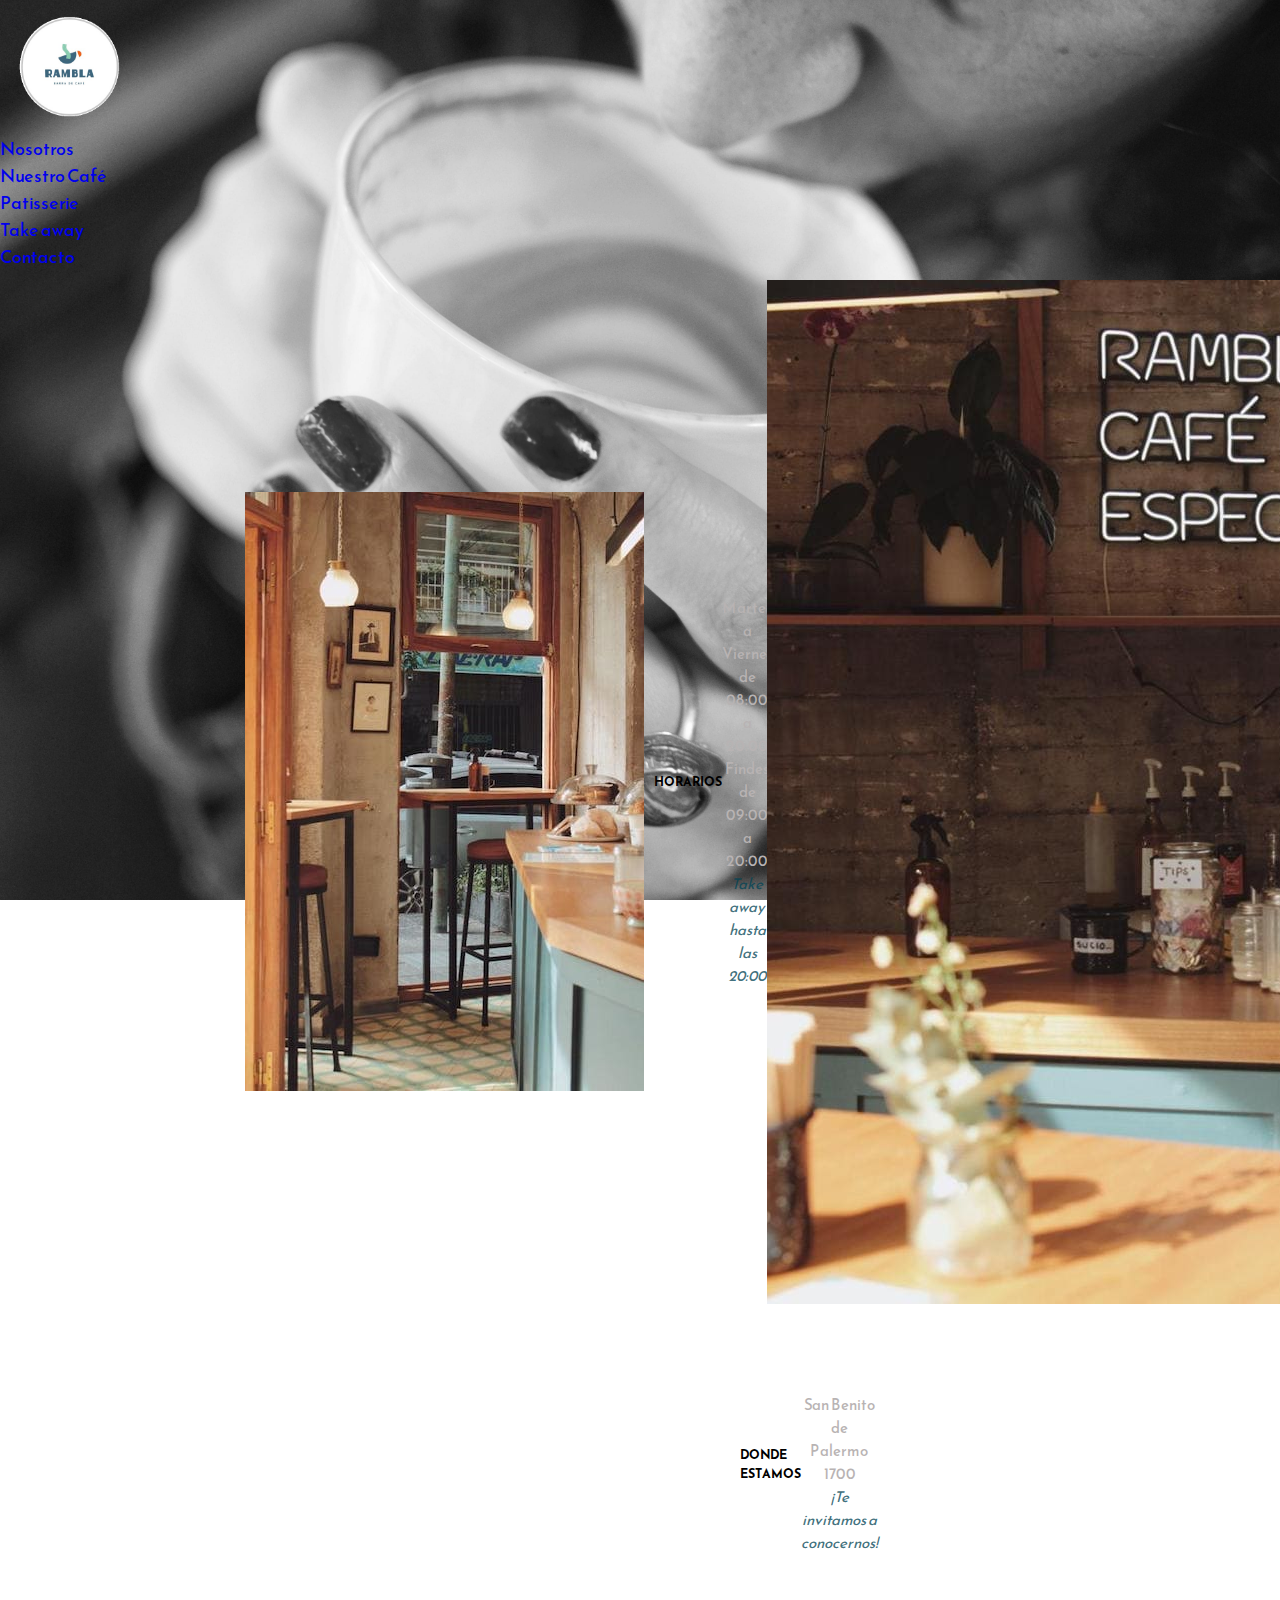
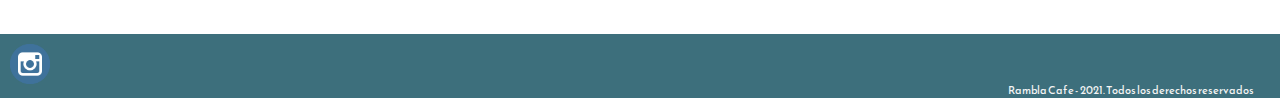
<file: Pages/Contacto.html>
<!DOCTYPE html>
<html lang="en">
<head>
    <meta charset="UTF-8">
    <meta http-equiv="X-UA-Compatible" content="IE=edge">
    <meta name="viewport" content="width=device-width, initial-scale=1.0">
    <meta name="description" content="Rambla: Café de especialidad.">
    <meta name= "keywords" content="Rambla, contacto, Las Cañitas, rambla.cafe, horarios de atencion, take away">
    <link href="https://cdn.jsdelivr.net/npm/bootstrap@5.0.1/dist/css/bootstrap.min.css" rel="stylesheet" integrity="sha384-+0n0xVW2eSR5OomGNYDnhzAbDsOXxcvSN1TPprVMTNDbiYZCxYbOOl7+AMvyTG2x" crossorigin="anonymous">
    <title>Rambla Café- Contacto</title>
    <link rel="shortcut icon" href="../Imagenes/favicon.ico"/>
    <link rel="stylesheet" href="../CSS/estilosass.css"/>
    <link rel="preconnect" href="https://fonts.gstatic.com"> 
    <link href="https://fonts.googleapis.com/css2?family=Reem+Kufi&display=swap" rel="stylesheet">
</head>
<body>
  <div class="Contacto"> 
    <!--INICIO DE BARRA NAVEGACION-->
        <header>
          <nav class="navbar navbar-expand-lg navbar-dark">
            <div class="container-fluid">
              <a class="navbar-brand" href="../index.html"><img src="../Imagenes/Logo@.PNG" alt="logo" width="120px"></a>
              <button class="navbar-toggler" type="button" data-bs-toggle="collapse" data-bs-target="#navbarSupportedContent" aria-controls="navbarSupportedContent" aria-expanded="false" aria-label="Toggle navigation">
                <span class="navbar-toggler-icon"></span>
              </button>
              <div class="collapse navbar-collapse" id="navbarSupportedContent">
                <ul class="navbar-nav me-auto mb-2 mb-lg-0">
                  <li class="nav-item">
                    <a class="nav-link" href="Nosotros.html">Nosotros</a>
                  </li>
                  <li class="nav-item">
                    <a class="nav-link" href="NuestroCafe.html">Nuestro Café</a>
                  </li>
                  <li class="nav-item">
                    <a class="nav-link" href="Patisserie.html">Patisserie</a>
                  </li>
                  <li class="nav-item">
                    <a class="nav-link active" aria-current="page" href="Pedidos.html">Take away</a>
                  </li>
                  <li class="nav-item"> 
                    <a class="nav-link active" aria-current="page" href="Contacto.html">Contacto</a>
                  </li>
                </ul>
              </div>
            </div>
          </nav>  
        </header>
    <!--FIN DE BARRA NAVEGACION-->
    <!--INICIO CARDS BOOTSTRAP-->
        <Main class="container-fluid">
        <div class="row">
        <div class="card" class="col-lg-6 col-md-6" style="width: 18rem;">
            <img src="../Imagenes/Lugar2.png" class="card-img-top" alt="...">
            <div class="card-body">
              <h5 class="card-title">HORARIOS</h5>
            </div>
            <ul class="list-group list-group-flush">
              <li class="list-group-item">Martes a Viernes de 08:00 a 20:00</li>
              <li class="list-group-item">Findes de 09:00 a 20:00</li>
              <li class="list-group-item" id="IG"> <em> Take away hasta las 20:00 </em></li>
            </ul>
          </div>
          <!---->
          <div class="card" class="col-lg-6 col-md-6" style="width: 18rem;">
            <img src="../Imagenes/Lugar1.png" class="card-img-top" alt="...">
            <div class="card-body">
              <h5 class="card-title">CONTACTO</h5>
            </div>
            <ul class="list-group list-group-flush">
              <li class="list-group-item">rambla.cafe@gmail.com</li>
              <li class="list-group-item">+54-11-6752-8901</li>
              <li class="list-group-item"><a href="https://instagram.com/rambla.cafe?igshid=1t15up24tdch5" id="IG"><em> @rambla.cafe</em></a></li>
            </ul>
          </div>
          <!---->
          <!---->
        </div>
      </Main>
      <Main class="container-fluid">
        <div class="row">
      <div class="card" class="col-lg-12 col-md-12" style="width: 25rem;">
        <iframe src="https://www.google.com/maps/embed?pb=!1m18!1m12!1m3!1d1642.7128281269825!2d-58.43455804340822!3d-34.56809468046864!2m3!1f0!2f0!3f0!3m2!1i1024!2i768!4f13.1!3m3!1m2!1s0x95bcb5bc7319bead%3A0x3f79682d39b01d6!2sSan%20Benito%20de%20Palermo%201700%2C%20C1426DED%20CABA!5e0!3m2!1ses-419!2sar!4v1620594858892!5m2!1ses-419!2sar" width="400" height="200" style="border:0;" allowfullscreen="" loading="lazy"></iframe>
        <div class="card-body">
          <h5 class="card-title">DONDE ESTAMOS</h5>
        </div>
        <ul class="list-group list-group-flush">
          <li class="list-group-item">San Benito de Palermo 1700</li>
          <li class="list-group-item"><i id="IG">¡Te invitamos a conocernos!</i></li>
        </ul>
      </div>
    </div>  
  </Main>
    <!--FIN CARDS BOOTSTRAP-->
  </div>    
<!--INICIO DEL FOOTER-->
<footer>
    <a href="https://instagram.com/rambla.cafe?igshid=1t15up24tdch5"><img src="../Imagenes/IG.png" alt="IG" height= "40px" width="40px"></a> 
    <p>Rambla Cafe - 2021. Todos los derechos reservados</p>
</footer>
<!--FIN DEL FOOTER-->
<script src="https://cdn.jsdelivr.net/npm/bootstrap@5.0.1/dist/js/bootstrap.bundle.min.js" integrity="sha384-gtEjrD/SeCtmISkJkNUaaKMoLD0//ElJ19smozuHV6z3Iehds+3Ulb9Bn9Plx0x4" crossorigin="anonymous"></script>
</body>
</html>
</file>
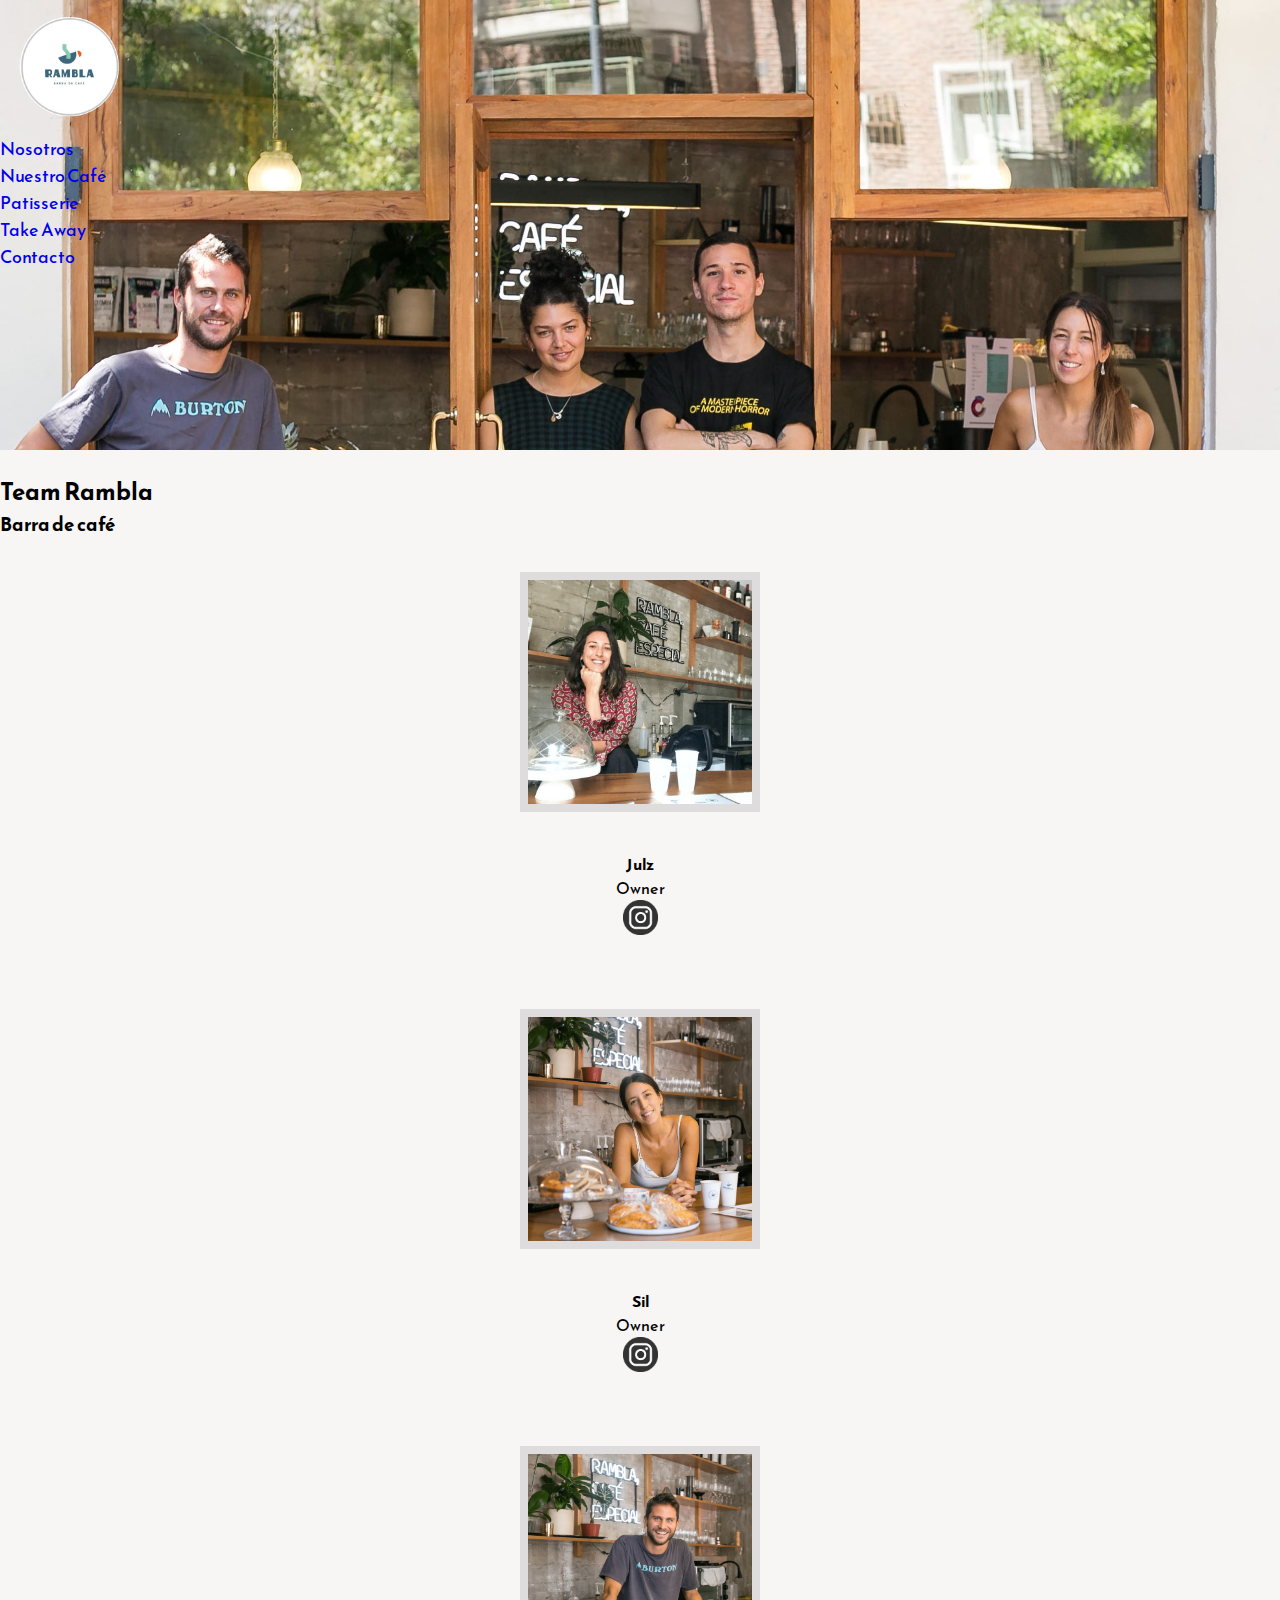
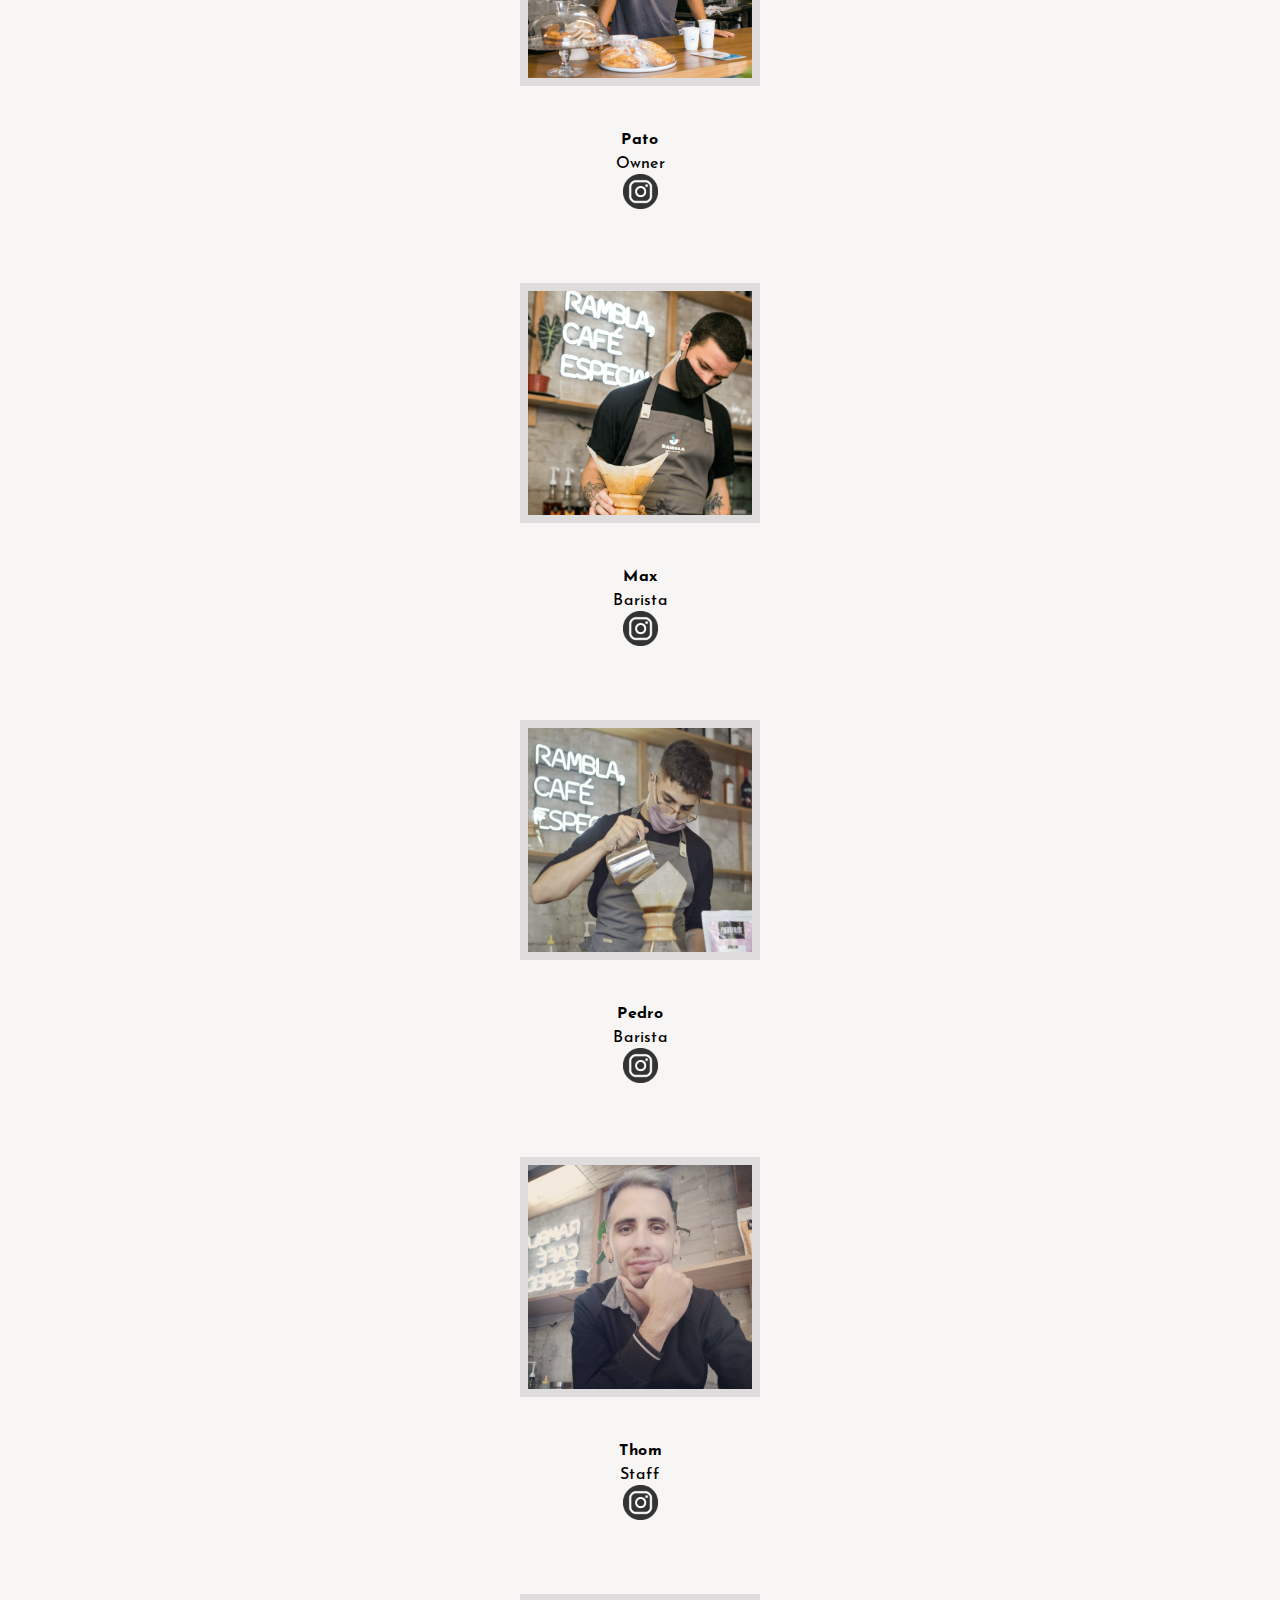
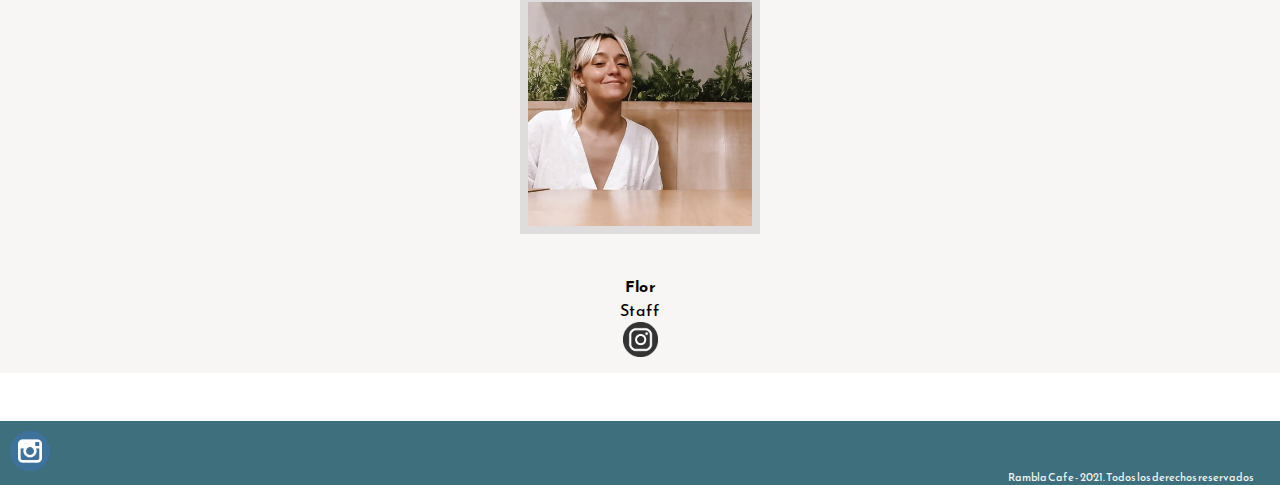
<file: Pages/Nosotros.html>
<!DOCTYPE html>
<html lang="en">
<head>
    <meta charset="UTF-8">
    <meta http-equiv="X-UA-Compatible" content="IE=edge">
    <meta name="viewport" content="width=device-width, initial-scale=1.0">
    <meta name="description" content="Rambla: Café de especialidad.">
    <meta name= "keywords" content="Rambla, Las Cañitas, rambla.cafe, team Rambla">
    <link href="https://cdn.jsdelivr.net/npm/bootstrap@5.0.1/dist/css/bootstrap.min.css" rel="stylesheet" integrity="sha384-+0n0xVW2eSR5OomGNYDnhzAbDsOXxcvSN1TPprVMTNDbiYZCxYbOOl7+AMvyTG2x" crossorigin="anonymous">
    <title>Rambla Café- Nosotros</title>
    <link rel="shortcut icon" href="../Imagenes/favicon.ico"/>
    <link rel="stylesheet" href="../CSS/estilosass.css"/>
    <link rel="preconnect" href="https://fonts.gstatic.com"> 
    <link href="https://fonts.googleapis.com/css2?family=Reem+Kufi&display=swap" rel="stylesheet">
</head>
<body>
    <!--INICIO DE BARRA NAVEGACION-->
    <div class="Nosotros">
    <header>
        <nav class="navbar navbar-expand-lg navbar-dark">
            <div class="container-fluid">
              <a class="navbar-brand" href="../index.html"><img src="../Imagenes/Logo@.PNG" alt="logo" width="120px"></a>
              <button class="navbar-toggler" type="button" data-bs-toggle="collapse" data-bs-target="#navbarSupportedContent" aria-controls="navbarSupportedContent" aria-expanded="false" aria-label="Toggle navigation">
                <span class="navbar-toggler-icon"></span>
              </button>
              <div class="collapse navbar-collapse" id="navbarSupportedContent">
                <ul class="navbar-nav me-auto mb-2 mb-lg-0">
                  <li class="nav-item">
                    <a class="nav-link active" aria-current="page" href="Nosotros.html">Nosotros</a>
                  </li>
                  <li class="nav-item">
                    <a class="nav-link" href="NuestroCafe.html">Nuestro Café</a>
                  </li>
                  <li class="nav-item">
                    <a class="nav-link" href="Patisserie.html">Patisserie</a>
                  </li>
                  <li class="nav-item">
                    <a class="nav-link" href="Pedidos.html">Take Away</a>
                  </li>
                  <li class="nav-item">
                    <a class="nav-link" href="Contacto.html">Contacto</a>
                  </li>
                </ul>
              </div>
            </div>           
          </nav>  
 </header>
</div>
<!--FIN DE BARRA NAVEGACION-->
<!--INICIO TEAM-->
         <section class="team">
            <div class="container">
                <div class="text-center">
                    <br><h2 class="section-heading text-uppercase">Team Rambla</h2> 
                    <h3 class="section-subheading text-muted">Barra de café</h3><br> <hr>
                </div>
                <div class="row">
                    <div class="col-lg-4 col-md-4">
                        <div class="team-member">
                            <img class="mx-auto rounded-circle" src="../Imagenes/Juli.png" alt="Julz" />
                            <h4>Julz </h4>
                            <p class="text-muted">Owner</p>
                            <a href="https://instagram.com/holasoyjulz?utm_medium=copy_link"><img src="../Imagenes/Team-IG.png" id="IG"></a>
                        </div>
                    </div>
                    <div class="col-lg-4 col-md-4">
                        <div class="team-member">
                            <img class="mx-auto rounded-circle" src="../Imagenes/Sill.png" alt="Sil" />
                            <h4>Sil </h4>
                            <p class="text-muted">Owner</p>
                            <a href="https://instagram.com/rochi1984?utm_medium=copy_link"><img src="../Imagenes/Team-IG.png" id="IG"></a>
                        </div>
                    </div>
                    <div class="col-lg-4 col-md-4">
                        <div class="team-member">
                            <img class="mx-auto rounded-circle" src="../Imagenes/Pato.png" alt="Pato" />
                            <h4>Pato</h4>
                            <p class="text-muted">Owner</p>
                            <a href="https://instagram.com/paticosoy?utm_medium=copy_link"><img src="../Imagenes/Team-IG.png" id="IG"></a>
                        </div>
                    </div>
                    <div class="col-lg-3 col-md-6">
                        <div class="team-member">
                            <img class="mx-auto rounded-circle" src="../Imagenes/BarMaxx.png" alt="Max" />
                            <h4>Max </h4>
                            <p class="text-muted">Barista</p>
                            <a href="https://instagram.com/maxgrieben?utm_medium=copy_link"><img src="../Imagenes/Team-IG.png" id="IG"></a>
                        </div>
                    </div>
                    <div class="col-lg-3 col-md-6">
                        <div class="team-member">
                            <img class="mx-auto rounded-circle" src="../Imagenes/Pedro.png" alt="Pedro" />
                            <h4>Pedro </h4>
                            <p class="text-muted">Barista</p>
                            <a href="https://instagram.com/pedro.andreatta?utm_medium=copy_link"><img src="../Imagenes/Team-IG.png" id="IG"></a>
                        </div>
                    </div>
                    <div class="col-lg-3 col-md-6">
                        <div class="team-member">
                            <img class="mx-auto rounded-circle" src="../Imagenes/Thom.png" alt="Thom" />
                            <h4>Thom </h4>
                            <p class="text-muted">Staff</p>
                            <a href="https://www.instagram.com/thomas.garcia11/?utm_medium=copy_link"><img src="../Imagenes/Team-IG.png" id="IG"></a>
                        </div>
                    </div>
                    <div class="col-lg-3 col-md-6">
                        <div class="team-member">
                            <img class="mx-auto rounded-circle" src="../Imagenes/Flor.png" alt="Flor" />
                            <h4>Flor </h4>
                            <p class="text-muted">Staff</p>
                            <a href="https://www.instagram.com/florencialam/?utm_medium=copy_link"><img src="../Imagenes/Team-IG.png" id="IG"></a>
                        </div>
                    </div>
                </div> 
            </div> 
        </section>
<!--FIN TEAM-->
<!--INICIO DEL FOOTER-->
<footer>
    <a href="https://instagram.com/rambla.cafe?igshid=1t15up24tdch5"><img src="../Imagenes/IG.png" alt="IG" height= "40px" width="40px"></a> 
    <p>Rambla Cafe - 2021. Todos los derechos reservados</p>
</footer>
<!--FIN DEL FOOTER-->
<script src="https://cdn.jsdelivr.net/npm/bootstrap@5.0.1/dist/js/bootstrap.bundle.min.js" integrity="sha384-gtEjrD/SeCtmISkJkNUaaKMoLD0//ElJ19smozuHV6z3Iehds+3Ulb9Bn9Plx0x4" crossorigin="anonymous"></script>
</body>
</file>
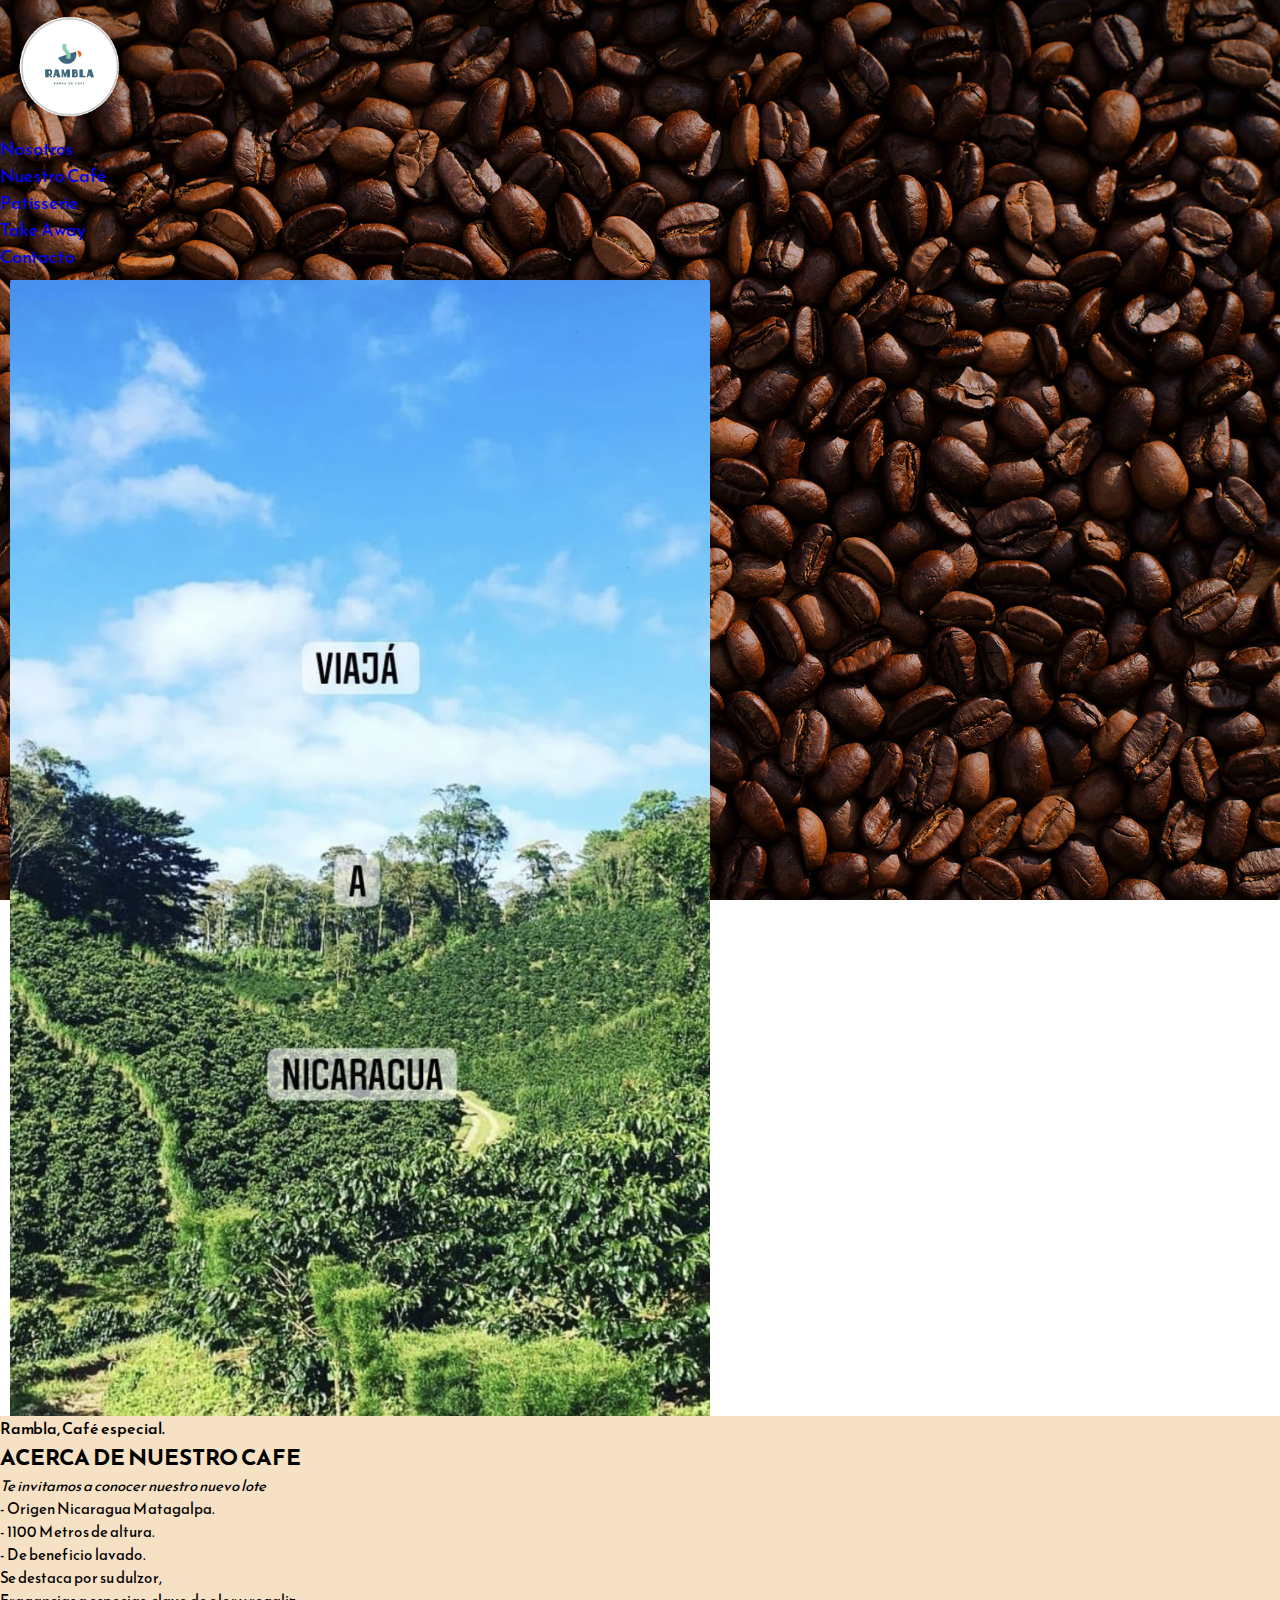
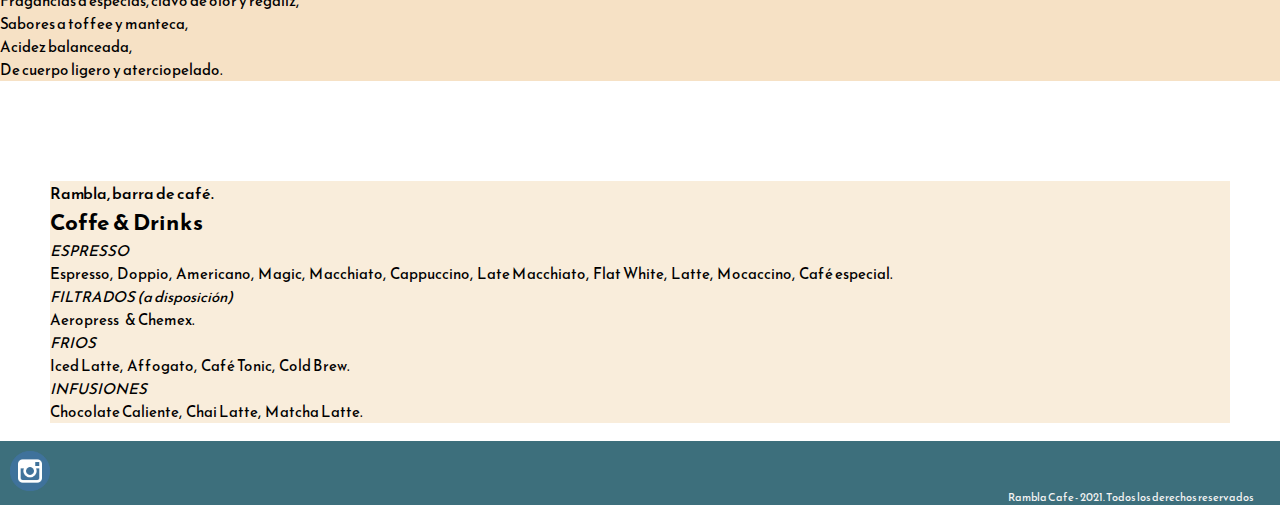
<file: Pages/NuestroCafe.html>
<!DOCTYPE html>
<html lang="en">
<head>
    <meta charset="UTF-8">
    <meta http-equiv="X-UA-Compatible" content="IE=edge">
    <meta name="viewport" content="width=device-width, initial-scale=1.0">
    <meta name="description" content="Rambla: Café de especialidad">
    <meta name= "keywords" content="Rambla, café, cafe de especialidad, barra de café, café especial, Puerto blest, Nicaragua, SCA, Arabica">
    <link href="https://cdn.jsdelivr.net/npm/bootstrap@5.0.1/dist/css/bootstrap.min.css" rel="stylesheet" integrity="sha384-+0n0xVW2eSR5OomGNYDnhzAbDsOXxcvSN1TPprVMTNDbiYZCxYbOOl7+AMvyTG2x" crossorigin="anonymous">
    <title>Rambla Café- Nuestro Cafe</title>
    <link rel="shortcut icon" href="../Imagenes/favicon.ico"/>
    <link rel="stylesheet" href="../CSS/estilosass.css"/>
    <link rel="preconnect" href="https://fonts.gstatic.com"> 
    <link href="https://fonts.googleapis.com/css2?family=Reem+Kufi&display=swap" rel="stylesheet">
</head>
<body>
  <div class="Cafe">
<!--INICIO DE BARRA NAVEGACION-->
<header>
  <nav class="navbar navbar-expand-lg navbar-dark">
    <div class="container-fluid">
      <a class="navbar-brand" href="../index.html"><img src="../Imagenes/Logo@.PNG" alt="logo" width="120px"></a>
      <button class="navbar-toggler" type="button" data-bs-toggle="collapse" data-bs-target="#navbarSupportedContent" aria-controls="navbarSupportedContent" aria-expanded="false" aria-label="Toggle navigation">
        <span class="navbar-toggler-icon"></span>
      </button>
      <div class="collapse navbar-collapse" id="navbarSupportedContent">
        <ul class="navbar-nav me-auto mb-2 mb-lg-0">
          <li class="nav-item">
            <a class="nav-link" href="Nosotros.html">Nosotros</a>
          </li>
          <li class="nav-item">
            <a class="nav-link active" aria-current="page" href="NuestroCafe.html">Nuestro Café</a>
          </li>
          <li class="nav-item">
            <a class="nav-link" href="Patisserie.html">Patisserie</a>
          </li>
          <li class="nav-item">
            <a class="nav-link" href="Pedidos.html">Take Away</a>
          </li>
          <li class="nav-item">
            <a class="nav-link" href="Contacto.html">Contacto</a>
          </li>
        </ul>
      </div>
    </div>
  </nav>
</header>
<!--FIN DE BARRA NAVEGACION-->
<!--INICIO DE LA ETIQUETA SECTION-->
<section class="page-section about-heading">
  <div class="container">
      <img class="img-fluid rounded about-heading-img mb-3 mb-lg-0" src="../Imagenes/Nicaragua.png" alt="..." width="700px">
      <div class="about-heading-content">
          <div class="row">
              <div class="col-xl-9 col-lg-10 mx-auto">
                  <div class="Granos-faded rounded p-5">
                      <h2 class="section-heading mb-4">
                          <span class="section-heading-upper">Rambla, Café especial.</span>
                          <span class="section-heading-lower">ACERCA DE NUESTRO CAFE</span>
                      </h2>
                      <p><em>Te invitamos a conocer nuestro nuevo lote</em></p>
                      <p> - Origen Nicaragua Matagalpa. <br> - 1100 Metros de altura. <br> - De beneficio lavado. </p>
                      <hr>
                      <p>
                         Se destaca por su dulzor,<br> Fragancias a especias, clavo de olor y regaliz, <br> Sabores a toffee y manteca,
                         <br>Acidez balanceada, <br> De cuerpo ligero y aterciopelado. 
                      </p>
                  </div>
              </div>
          </div>
      </div>
  </div>
</section>
<div>
<div class="MenuCafe rounded p-5 fluid">
    <h2 class="section-heading mb-4">
        <span class="section-heading-upper">Rambla, barra de café.</span>
        <span class="section-heading-lower">Coffe & Drinks</span>
    </h2>
<div class="row">      
    <em>ESPRESSO</em>
    <p> Espresso, &nbsp;Doppio, &nbsp;Americano, &nbsp;Magic, &nbsp;Macchiato, &nbsp;Cappuccino, &nbsp;Late Macchiato, &nbsp;Flat White, &nbsp;Latte, &nbsp;Mocaccino, &nbsp;Café especial.</p>
    <hr>
    <em>FILTRADOS (a disposición)</em>
    <p>Aeropress &nbsp; & Chemex.</p>
    <hr>
    <em>FRIOS</em>
    <p> Iced Latte, &nbsp;Affogato, &nbsp;Café Tonic, &nbsp;Cold Brew.</p>
    <hr>
    <em>INFUSIONES</em>
    <p>Chocolate Caliente, &nbsp;Chai Latte, &nbsp;Matcha Latte.</p>
</div>  
</div>  
</div>
<br>
</div>  
<!--INICIO DEL FOOTER-->
<footer>
    <a href="https://instagram.com/rambla.cafe?igshid=1t15up24tdch5"><img src="../Imagenes/IG.png" alt="IG" height= "40px" width="40px"></a> 
    <p>Rambla Cafe - 2021. Todos los derechos reservados</p>
</footer>
<!--FIN DEL FOOTER-->
<script src="https://cdn.jsdelivr.net/npm/bootstrap@5.0.1/dist/js/bootstrap.bundle.min.js" integrity="sha384-gtEjrD/SeCtmISkJkNUaaKMoLD0//ElJ19smozuHV6z3Iehds+3Ulb9Bn9Plx0x4" crossorigin="anonymous"></script>
</body>
</html>
</file>
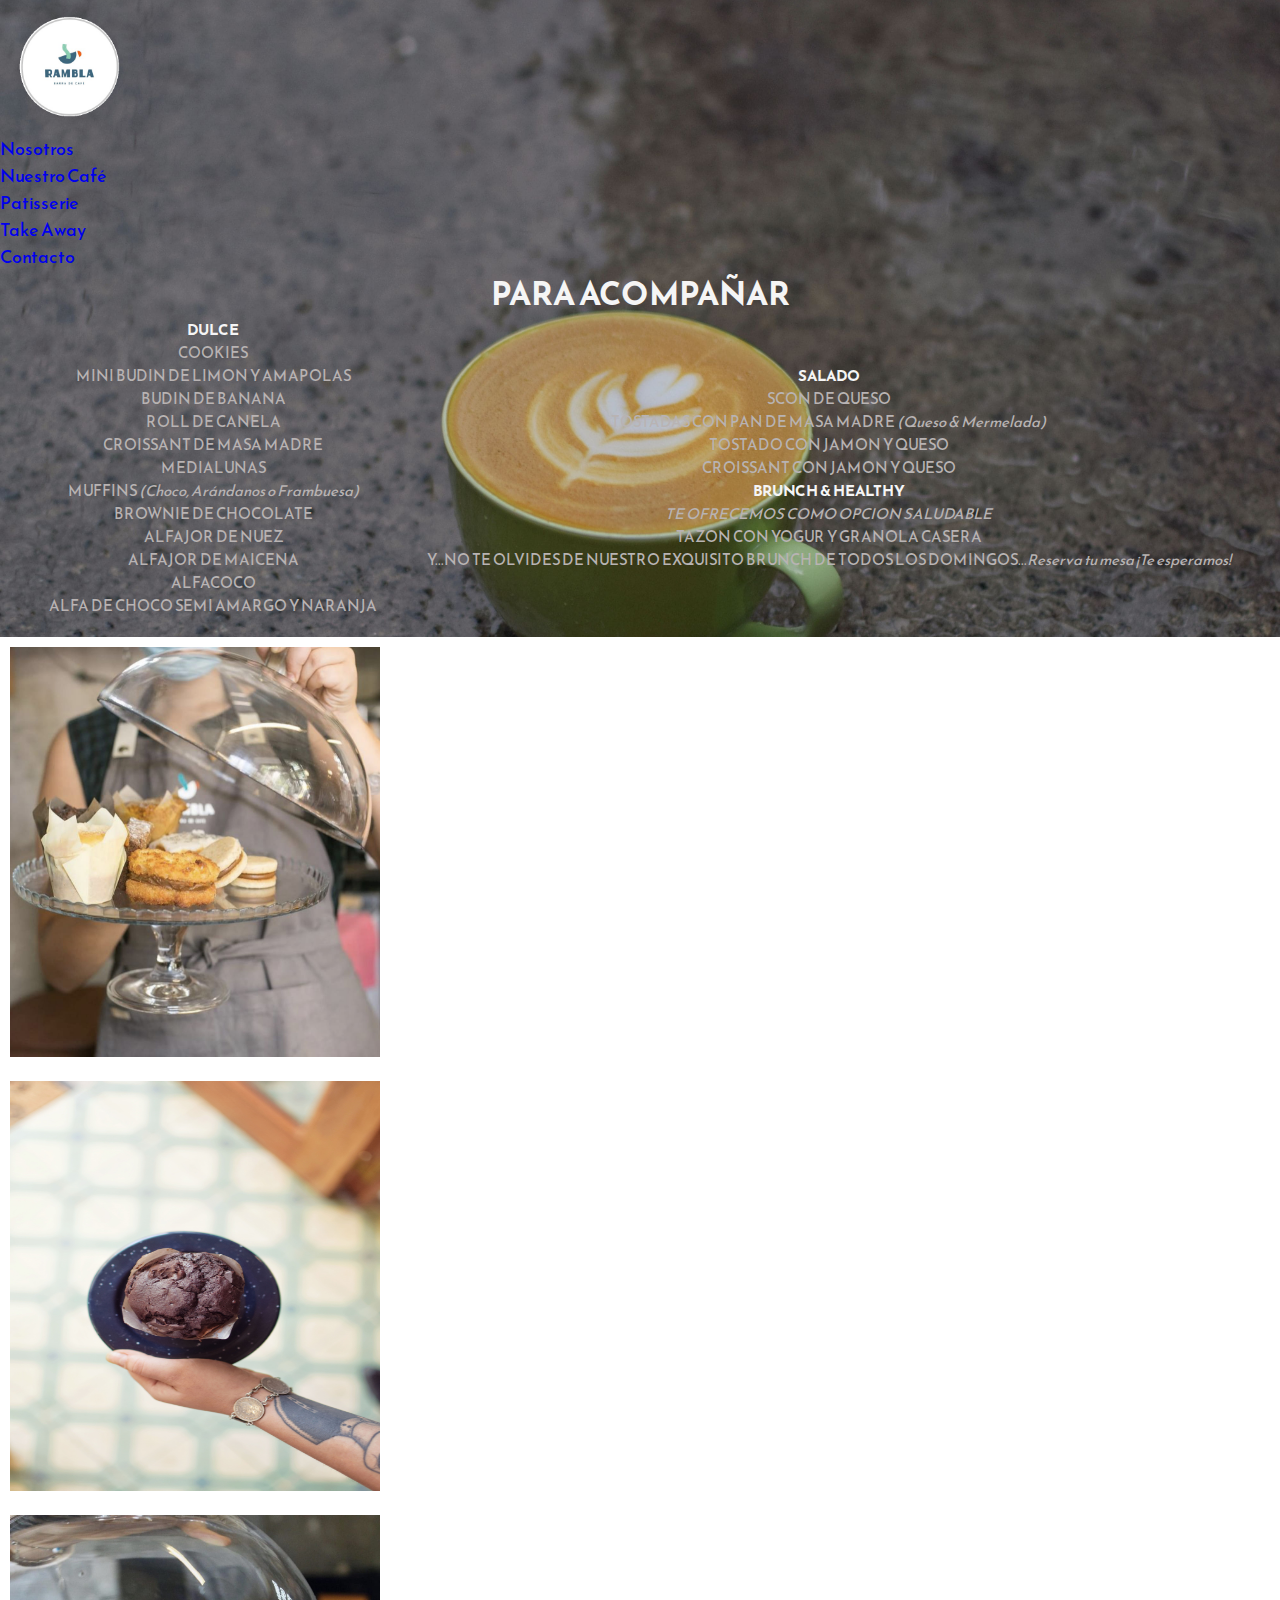
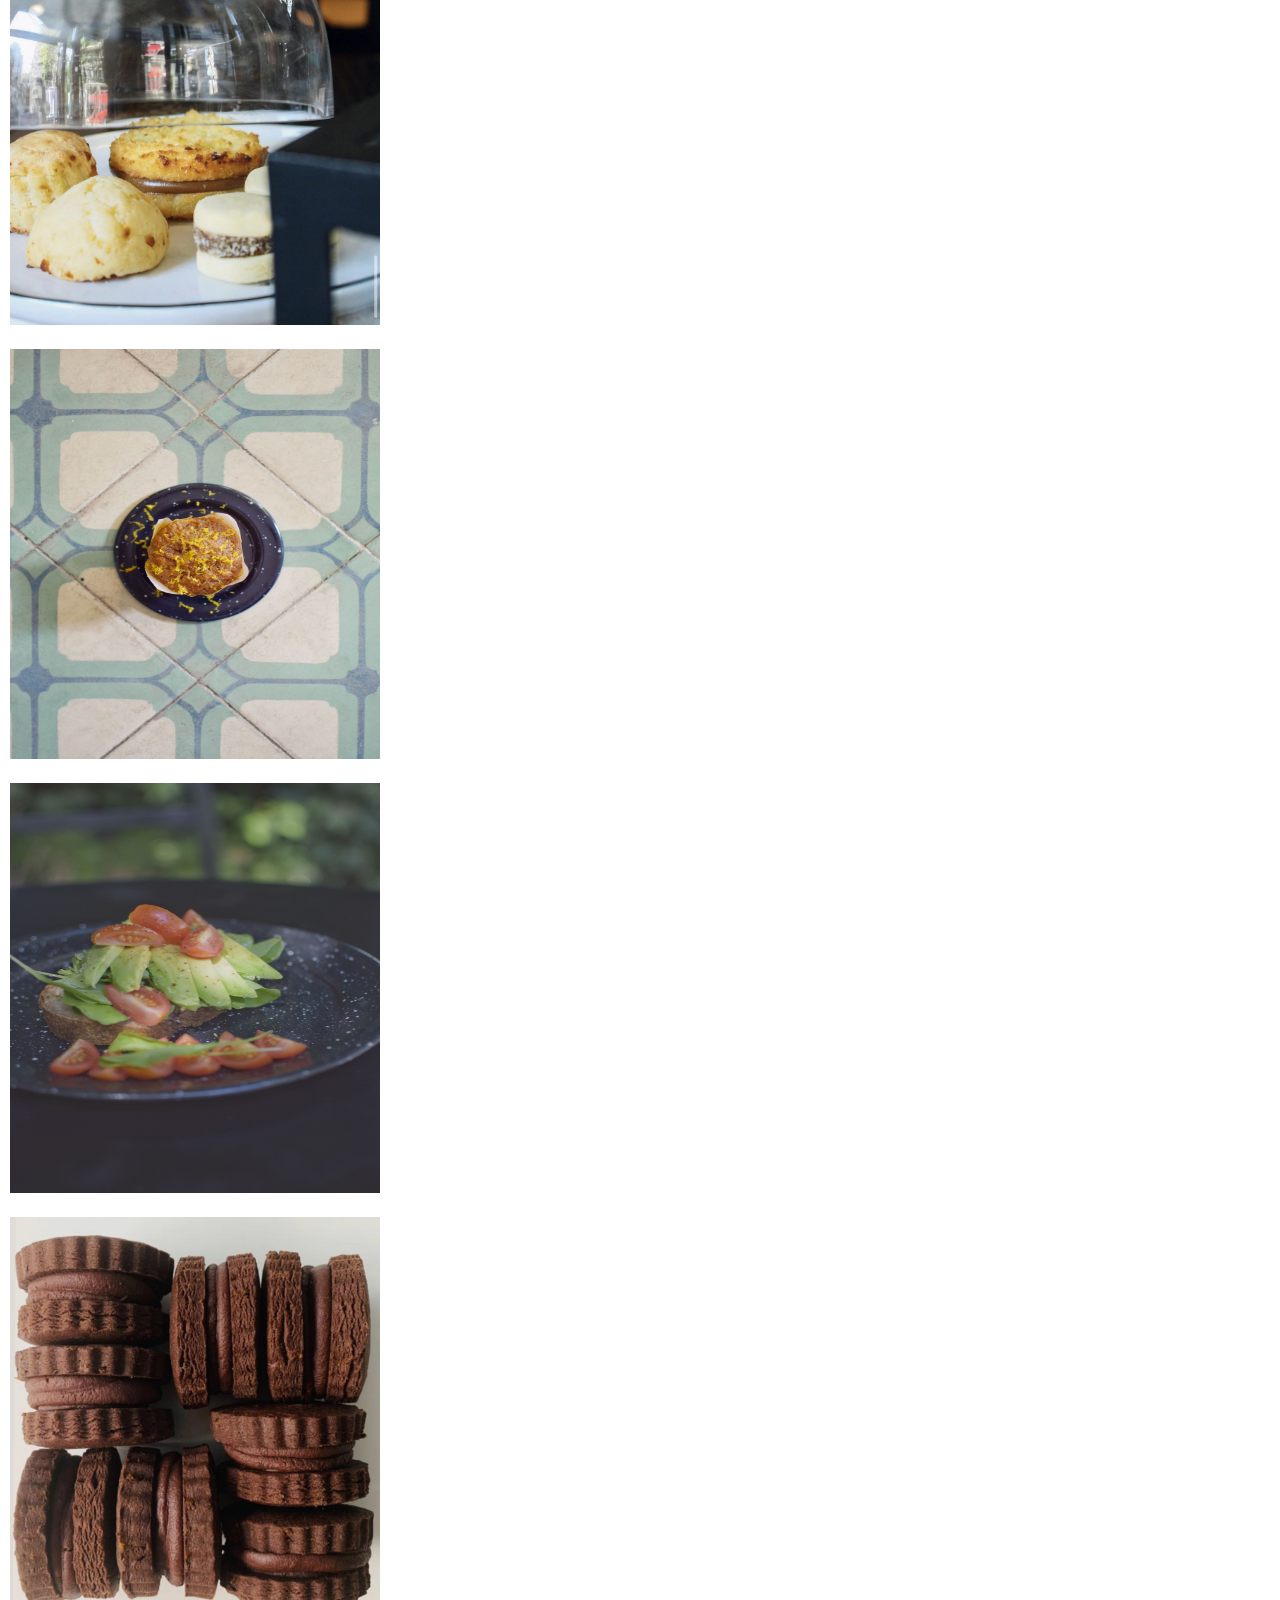
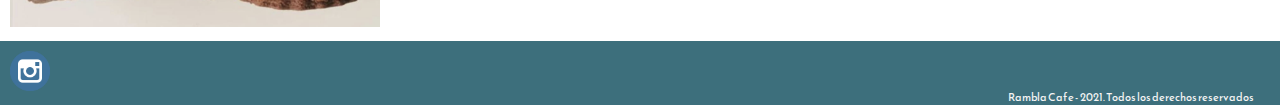
<file: Pages/Patisserie.html>
<!DOCTYPE html>
<html lang="en">
<head>
    <meta charset="UTF-8">
    <meta http-equiv="X-UA-Compatible" content="IE=edge">
    <meta name="viewport" content="width=device-width, initial-scale=1.0">
    <meta name="description" content="Rambla: Café de especialidad">
    <meta name= "keywords" content="Patisserie, Pasteleria, Dulce, para acompañar el cafe, acompañamiento, momento de disfrute">
    <link href="https://cdn.jsdelivr.net/npm/bootstrap@5.0.1/dist/css/bootstrap.min.css" rel="stylesheet" integrity="sha384-+0n0xVW2eSR5OomGNYDnhzAbDsOXxcvSN1TPprVMTNDbiYZCxYbOOl7+AMvyTG2x" crossorigin="anonymous">
    <title>Rambla Café- Patisserie</title>
    <link rel="shortcut icon" href="../Imagenes/favicon.ico"/>
    <link rel="stylesheet" href="../CSS/estilosass.css"/>
    <link rel="preconnect" href="https://fonts.gstatic.com"> 
    <link href="https://fonts.googleapis.com/css2?family=Reem+Kufi&display=swap" rel="stylesheet">
</head>
<body>
  <div class="Patisserie">
<!--INICIO DE BARRA NAVEGACION-->
<header>
  <nav class="navbar navbar-expand-lg navbar-dark">
    <div class="container-fluid">
      <a class="navbar-brand" href="../index.html"><img src="../Imagenes/Logo@.PNG" alt="logo" width="120px"></a>
      <button class="navbar-toggler" type="button" data-bs-toggle="collapse" data-bs-target="#navbarSupportedContent" aria-controls="navbarSupportedContent" aria-expanded="false" aria-label="Toggle navigation">
        <span class="navbar-toggler-icon"></span>
      </button>
      <div class="collapse navbar-collapse" id="navbarSupportedContent">
        <ul class="navbar-nav me-auto mb-2 mb-lg-0">
          <li class="nav-item">
            <a class="nav-link" href="Nosotros.html">Nosotros</a>
          </li>
          <li class="nav-item">
            <a class="nav-link" href="NuestroCafe.html">Nuestro Café</a>
          </li>
          <li class="nav-item">
            <a class="nav-link active" aria-current="page" href="Patisserie.html">Patisserie</a>
          </li>
          <li class="nav-item">
            <a class="nav-link" href="Pedidos.html">Take Away</a>
          </li>
          <li class="nav-item">
            <a class="nav-link" href="Contacto.html">Contacto</a>
          </li>
        </ul>
      </div>
    </div>
  </nav>  
</header>
<!--FIN DE BARRA NAVEGACION-->
<!--INICIO DE LA ETIQUETA MAIN-->
<h1>PARA ACOMPAÑAR</h1>
<main class="container-fluid">
  <div class="row">
          <ul class="col-lg-4 col-md-6 col-sm-12">
              <li class="Strong">DULCE</li><hr>
              <li>COOKIES</li>
              <li>MINI BUDIN DE LIMON Y AMAPOLAS</li>
              <li>BUDIN DE BANANA</li>
              <li>ROLL DE CANELA</li>
              <li>CROISSANT DE MASA MADRE</li>
              <li>MEDIALUNAS</li>
              <li>MUFFINS <i>(Choco, Arándanos o Frambuesa)</i></li>
              <li>BROWNIE DE CHOCOLATE</li>
              <li>ALFAJOR DE NUEZ</li>
              <li>ALFAJOR DE MAICENA</li>
              <li>ALFACOCO</li>
              <li>ALFA DE CHOCO SEMI AMARGO Y NARANJA</li>
          <hr></ul>
          <ul class="col-lg-4 col-md-6 col-sm-12"> 
            <li class="Strong">SALADO</li><hr>
              <li>SCON DE QUESO</li>
              <li>TOSTADAS CON PAN DE MASA MADRE <i>(Queso & Mermelada)</i></li>
              <li>TOSTADO CON JAMON Y QUESO</li>
              <li>CROISSANT CON JAMON Y QUESO</li><hr>
              <li class="Strong">BRUNCH & HEALTHY</li><hr>
              <li> <i> TE OFRECEMOS COMO OPCION SALUDABLE </i></li>
              <li> TAZON CON YOGUR Y GRANOLA CASERA</li> 
              <li>Y...NO TE OLVIDES DE NUESTRO EXQUISITO BRUNCH DE TODOS LOS DOMINGOS...<i>Reserva tu mesa ¡Te esperamos!</i></li>
          <hr></ul> 
  </div>
</main>
<!--FIN DE LA ETIQUETA MAIN-->
</div>
<div class="container">
  <div class="row">
  <div class="col-12 col-md-6 col-lg-4"> <img src="../Imagenes/Pasteleria.png" alt="" height="410px" width="370px"></div>
  <div class="col-12 col-md-6 col-lg-4"><img src="../Imagenes/Muffin.png" alt="" height="410px" width="370px"></div>
  <div class="col-12 col-md-6 col-lg-4"><img src="../Imagenes/Scon.png" alt="" height="410px" width="370px"></div>
  <div class="col-12 col-md-6 col-lg-4"><img src="../Imagenes/Muffin2.png" alt="" height="410px" width="370px"></div>
  <div class="col-12 col-md-6 col-lg-4"><img src="../Imagenes/Palta.png" alt="" height="410px" width="370px"></div>
  <div class="col-12 col-md-6 col-lg-4"><img src="../Imagenes/Alfachoco.png" alt="" height="410px" width="370px"></div>
  </div>
</div>  
<!--INICIO DEL FOOTER-->
<footer>
    <a href="https://instagram.com/rambla.cafe?igshid=1t15up24tdch5"><img src="../Imagenes/IG.png" alt="IG" height= "40px" width="40px"></a> 
    <p>Rambla Cafe - 2021. Todos los derechos reservados</p>
</footer>
<!--FIN DEL FOOTER-->
<script src="https://cdn.jsdelivr.net/npm/bootstrap@5.0.1/dist/js/bootstrap.bundle.min.js" integrity="sha384-gtEjrD/SeCtmISkJkNUaaKMoLD0//ElJ19smozuHV6z3Iehds+3Ulb9Bn9Plx0x4" crossorigin="anonymous"></script>
</body>
</html>
</file>
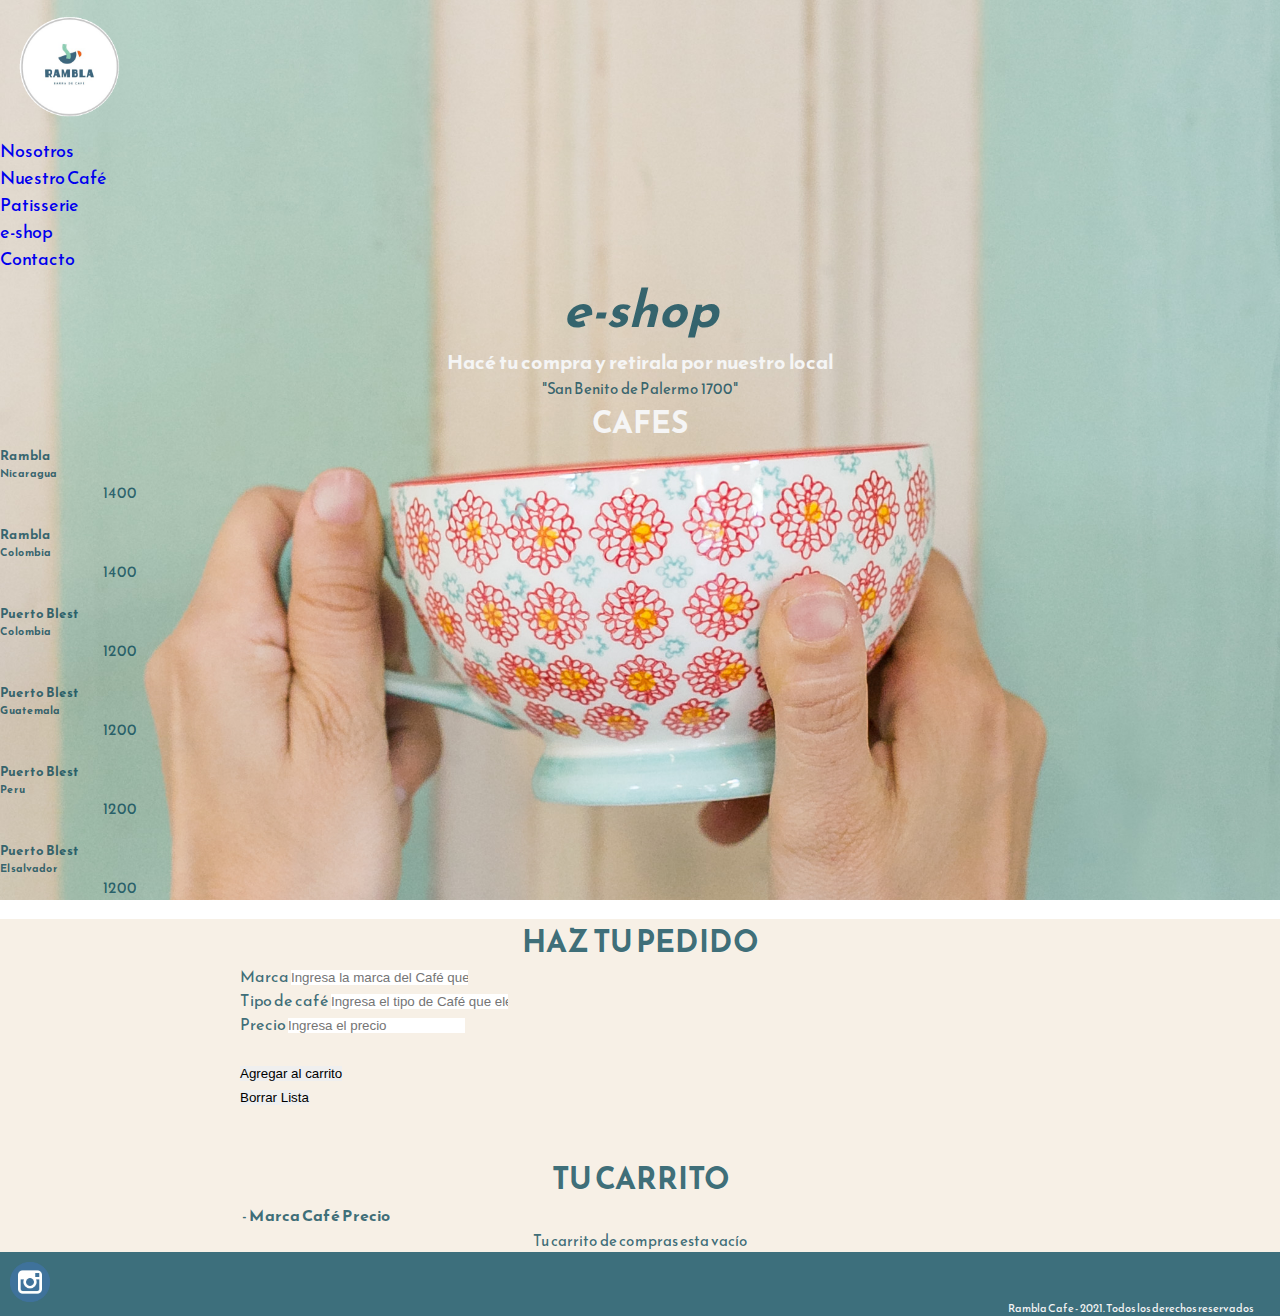
<file: Pages/Pedidos.html>
<!DOCTYPE html>
<html lang="en">
    <head>
    <meta charset="UTF-8">
    <meta http-equiv="X-UA-Compatible" content="IE=edge">
    <meta name="viewport" content="width=device-width, initial-scale=1.0">
    <meta name="description" content="Rambla: Café de especialidad">
    <meta name= "keywords" content="ambla, café, cafe de especialidad, barra de café, café especial, Puerto blest, Nicaragua, SCA, Arabica, Patisserie, Pasteleria, Dulce, para acompañar el cafe, acompañamiento, momento de disfrute">
    <link href="https://cdn.jsdelivr.net/npm/bootstrap@5.0.1/dist/css/bootstrap.min.css" rel="stylesheet" integrity="sha384-+0n0xVW2eSR5OomGNYDnhzAbDsOXxcvSN1TPprVMTNDbiYZCxYbOOl7+AMvyTG2x" crossorigin="anonymous">
    <title>Rambla Café e-shop
    </title>
    <link rel="shortcut icon" href="../Imagenes/favicon.ico"/>
    <link rel="stylesheet" href="../CSS/estilosass.css"/>
    <link rel="preconnect" href="https://fonts.gstatic.com"> 
    <link href="https://fonts.googleapis.com/css2?family=Reem+Kufi&display=swap" rel="stylesheet">
</head>
<body>
<div class="eShop">
    <!--INICIO DE BARRA NAVEGACION-->
<header>
    <nav class="navbar navbar-expand-lg navbar-dark">
      <div class="container-fluid">
        <a class="navbar-brand" href="../index.html"><img src="../Imagenes/Logo@.PNG" alt="logo" width="120px"></a>
        <button class="navbar-toggler" type="button" data-bs-toggle="collapse" data-bs-target="#navbarSupportedContent" aria-controls="navbarSupportedContent" aria-expanded="false" aria-label="Toggle navigation">
          <span class="navbar-toggler-icon"></span>
        </button>
        <div class="collapse navbar-collapse" id="navbarSupportedContent">
          <ul class="navbar-nav me-auto mb-2 mb-lg-0">
            <li class="nav-item">
              <a class="nav-link" href="Nosotros.html">Nosotros</a>
            </li>
            <li class="nav-item">
              <a class="nav-link" href="NuestroCafe.html">Nuestro Café</a>
            </li>
            <li class="nav-item">
                <a class="nav-link" href="Patisserie.html">Patisserie</a>
              </li>
            <li class="nav-item">
                <a class="nav-link active" aria-current="page" href="Pedidos.html">e-shop</a>
              </li>
            <li class="nav-item">
              <a class="nav-link" href="Contacto.html">Contacto</a>
            </li>
          </ul>
        </div>
      </div>
    </nav>  
  </header>
  <!--FIN DE BARRA NAVEGACION-->
  <main>
    <h1><i>e-shop</i></h1>
    <h2>Hacé tu compra y retirala por nuestro local</h2> 
    <p>"San Benito de Palermo 1700"</p> <hr>
  </main>

<h3>CAFES</h3>
<div id="testImprimir" class= "container-fluid"  style="width: 15rem"; ></div>

  <!--INICIO FORM-->
<section class="container-fluid pedido">
  <div class="row text-center" style="width: 50rem">
      <div class="colg-lg-6 col-md-6 col-12 text-center">
          <h2 class="text-center">HAZ TU PEDIDO</h2><hr>
          <form action="" class="text-center" id="form">
            <div class="row">
              <label for="marca">Marca</label>
              <input type="text" name="marca" id="marca" required placeholder="Ingresa la marca del Café que elegiste" class="text-center" autocomplete="off">
          </div>
              <div class="row">
                <label for="tipoCafe">Tipo de café</label>
                <input type="text" name="tipoCafe" id="tipoCafe" required placeholder="Ingresa el tipo de Café que elegiste" class="text-center" autocomplete="off">
            </div>
            <div class="row">
              <label for="unidades">Precio</label>
              <input type="text" name="Precio" id="precio" required placeholder="Ingresa el precio" class="text-center" autocomplete="off">
          </div>
              <br>
              <button id="save">Agregar al carrito</button>
          </form>
          <button class="text-center" id="clear">Borrar Lista</button>
      </div><br>
      <div class="colg-lg-6 col-md-6 col-12 ">
          <br>
          <h2 class="text-center">TU CARRITO</h2><hr>
          <table id="table">
              <tr>
                  <td class="col-1">-</td>
                  <th class="col-2">Marca</th>
                  <th class="col-2">Café</th>
                  <th class="col-2">Precio</th>
              </tr>
          </table>
          <p id="err"></p>
      </div>
  </div>
</section>
  <!--FIN DEL FORM-->
</div>
  <!--INICIO DEL FOOTER-->
<footer>
    <a href="https://instagram.com/rambla.cafe?igshid=1t15up24tdch5"><img src="../Imagenes/IG.png" alt="IG" height= "40px" width="40px"></a> 
    <p>Rambla Cafe - 2021. Todos los derechos reservados</p>
</footer>
<!--FIN DEL FOOTER-->
<script src="../app.js"></script>
<script src="https://cdn.jsdelivr.net/npm/bootstrap@5.0.1/dist/js/bootstrap.bundle.min.js" integrity="sha384-gtEjrD/SeCtmISkJkNUaaKMoLD0//ElJ19smozuHV6z3Iehds+3Ulb9Bn9Plx0x4" crossorigin="anonymous"></script>
</body>
</html>
</file>
<file: CSS/estilosass.css>
/* reset */
* {
  margin: 0;
  padding: 0;
  list-style: none;
  text-decoration: none;
  border: none;
  outline: none; }

/*Inicio de css*/
/*COLORES*/
/*FUENTE*/
/*NAV INDEX*/
header ul li {
  font-family: "Reem Kufi", sans-serif;
  font-size: 18px;
  font-weight: 100; }

/*BODY INDEX*/
.IndexNav {
  background-size: cover;
  background-position: center center;
  text-decoration: none;
  list-style: none;
  animation-name: imagenes;
  animation-duration: 25s;
  animation-iteration-count: infinite; }
  @media only screen and (max-height: 600px) {
    .IndexNav {
      height: 520px; } }
  @media only screen and (min-height: 600px) {
    .IndexNav {
      height: 690px; } }
  @media only screen and (min-height: 768px) {
    .IndexNav {
      height: 770px; } }
  @media only screen and (min-height: 858px) {
    .IndexNav {
      height: 840px; } }
  @media only screen and (min-height: 992px) {
    .IndexNav {
      height: 970px; } }
  @media only screen and (min-height: 1200px) {
    .IndexNav {
      height: 1250px; } }
  .IndexNav .Rambla {
    font-family: "Reem Kufi", sans-serif;
    text-align: center;
    font-size: 100px;
    color: whitesmoke;
    display: flex;
    justify-content: end;
    padding-top: 20%; }
    @media only screen and (max-width: 600px) {
      .IndexNav .Rambla {
        font-size: 60px;
        padding-top: 40%; } }
    @media only screen and (min-height: 768px) {
      .IndexNav .Rambla {
        padding-top: 30%; } }

@keyframes imagenes {
  0% {
    background-image: url(../Imagenes/Entrega.png); }
  25% {
    background-image: url(../Imagenes/Entrada.png); }
  50% {
    background-image: url(../Imagenes/Vaso.png); }
  75% {
    background-image: url(../Imagenes/Max.png); }
  100% {
    background-image: url(../Imagenes/Cafecito.png); } }

/*FOOTER*/
footer {
  font-family: 'Reem Kufi', sans-serif;
  background-color: rgba(2, 68, 85, 0.767);
  display: flex;
  color: whitesmoke;
  font-size: 11px;
  align-items: flex-end;
  justify-content: space-between;
  padding-right: 2%; }

/* BODY CONTACTO*/
.Contacto, .Patisserie, .Cafe, .Nosotros, .eShop {
  background-image: url(../Imagenes/Ella.png);
  background-size: cover;
  background-position: center;
  background-attachment: fixed;
  height: 100%; }
  .Contacto .card, .Patisserie .card, .Cafe .card, .Nosotros .card, .eShop .card {
    margin-bottom: 20px; }

#IG {
  color: rgba(2, 68, 85, 0.767); }

img {
  margin: 10px; }

main div {
  font-family: "Reem Kufi", sans-serif;
  color: black;
  display: flex;
  flex-direction: row;
  justify-content: space-evenly;
  align-items: center;
  padding-bottom: 20px;
  font-size: 15px; }

main ul {
  color: #b8b3b3;
  text-align: center; }

/* BODY PATISSERIE*/
.Patisserie {
  background-image: url(../Imagenes/LLuvia.png); }
  .Patisserie h1 {
    font-family: "Reem Kufi", sans-serif;
    color: whitesmoke;
    font-weight: bold;
    display: flex;
    justify-content: center; }
  .Patisserie .Strong {
    font-weight: bold;
    color: whitesmoke; }

/* BODY NUESTRO CAFE */
.Cafe {
  background-image: url(../Imagenes/Granos.png); }
  .Cafe .section-heading .section-heading-upper {
    display: block;
    font-size: 1rem;
    font-weight: 500; }
  .Cafe .section-heading .section-heading .section-heading-lower {
    display: block;
    font-size: 3rem;
    font-weight: 100; }
  .Cafe .MenuCafe {
    color: black;
    background-color: #f6e1c59d;
    font-size: 15px;
    font-family: "Reem Kufi", sans-serif;
    margin-left: 50px;
    margin-right: 50px; }
  .Cafe .Granos-faded {
    color: black;
    background-color: #f6e1c5;
    font-size: 15px;
    font-family: "Reem Kufi", sans-serif;
    position: relative;
    bottom: 100px; }

/* BODY NOSOTROS*/
.Nosotros {
  background-image: url(../Imagenes/Ellos.png);
  height: 450px; }

.team {
  font-family: "Reem Kufi", sans-serif;
  background-color: rgba(240, 235, 235, 0.493); }
  .team .team-member {
    margin-bottom: 3rem;
    text-align: center; }
    .team .team-member h4 {
      margin-top: 1.5rem;
      margin-bottom: 0; }
    .team .team-member img {
      width: 14rem;
      height: 14rem;
      border: 0.5rem solid rgba(0, 0, 0, 0.1); }
    .team .team-member img:hover {
      transform: scale(1.3, 1.3); }
    .team .team-member #IG {
      margin-top: 0;
      border: none;
      height: 35px;
      width: 35px;
      transform: none; }

/* BODY PEDIDOS*/
.eShop {
  background-image: url(../Imagenes/takeway.png);
  font-family: "Reem Kufi", sans-serif;
  color: rgba(2, 68, 85, 0.767); }
  .eShop h1 {
    font-weight: bold;
    font-size: 50px;
    display: flex;
    justify-content: center; }
  .eShop h2 {
    color: whitesmoke;
    font-weight: bold;
    font-size: 20px;
    display: flex;
    justify-content: center; }
  .eShop p {
    display: flex;
    justify-content: center;
    font-size: 15px; }
  .eShop h3 {
    color: whitesmoke;
    font-weight: bolder;
    font-size: 30px;
    display: flex;
    justify-content: center; }
  .eShop section h2 {
    color: rgba(2, 68, 85, 0.767);
    font-size: 30px; }
  .eShop .pedido {
    background-color: #f1e6d69a;
    display: flex;
    justify-content: center; }
</file>
